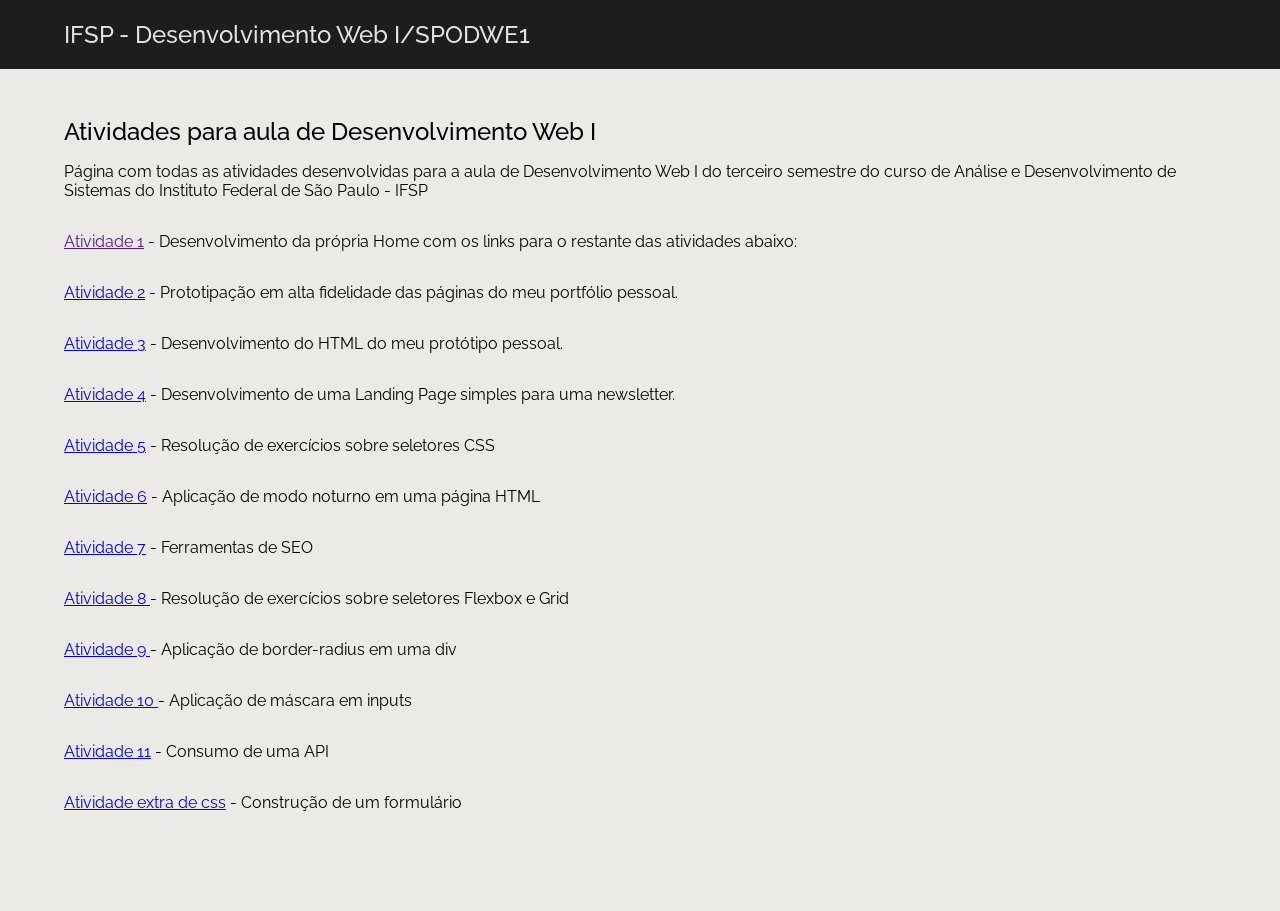
<file: index.html>
<!DOCTYPE html>
<html lang="pt-br">

<head>
    <meta charset="UTF-8">
    <meta name="viewport" content="width=device-width, initial-scale=1.0">
    <title>SPODWE1</title>
    <link rel="stylesheet" href="./src/styles/main.css" />
    <link rel="shortcut icon" type="imagex/png" href="./src/img/icon.ico">
    <meta property="og:title" content="Atividades da aula de Desenvolvimento Web 1" />
    <meta property="og:description" content="Repositório com as atividades da matéria" />
    <meta property="og:image" content="https://tavinlima.github.io/SPODWE1/src/img/meta_img.png"/>
    <meta property="og:url" content="https://tavinlima.github.io/SPODWE1/index.html" />
    <meta property="og:type" content="website" />
</head>

<body>
    <header>
        <h1 class="container">IFSP - Desenvolvimento Web I/SPODWE1</h1>
    </header>

    <main class="box__atividades container">
        <h2>Atividades para aula de Desenvolvimento Web I</h2>
        <span>Página com todas as atividades desenvolvidas para a aula de Desenvolvimento Web I do terceiro semestre do curso de Análise e Desenvolvimento de Sistemas do Instituto Federal de São Paulo - IFSP</span>
        <div class="box__atividades-conteudo">
            <div>
                <a href="">Atividade 1</a> <span> - Desenvolvimento da própria Home com os links para o restante das
                    atividades abaixo: </span>
            </div>
            <div>
                <a href="./atividades/A2/ativ2.html">Atividade 2</a>
                <span> - Prototipação em alta fidelidade das páginas do meu portfólio pessoal. </span>
            </div>

            <div>
                <a href="./atividades/A3/home.html">Atividade 3</a>
                <span> - Desenvolvimento do HTML do meu protótipo pessoal.</span>
            </div>

            <div>
                <a href="./atividades/A4/ativ4.html">Atividade 4</a>
                <span> - Desenvolvimento de uma Landing Page simples para uma newsletter.</span>
            </div>

            <div>
                <a href="./atividades/A5/ativ5.html">Atividade 5</a>
                <span> - Resolução de exercícios sobre seletores CSS</span>
            </div>

            <div>
                <a href="./atividades/A6/index.html">Atividade 6</a>
                <span> - Aplicação de modo noturno em uma página HTML</span>
            </div>

            <div>
                <a href="./atividades/A7/index.html">Atividade 7</a>
                <span> - Ferramentas de SEO</span>
            </div>

            <div>
                <a href="./atividades/A8/index.html">Atividade 8 </a>
                <span> - Resolução de exercícios sobre seletores Flexbox e Grid</span>
            </div>

            <div>
                <a href="./atividades/A9/index.html">Atividade 9 </a>
                <span> - Aplicação de border-radius em uma div</span>
            </div>

            <div>
                <a href="./atividades/A10/index.html">Atividade 10 </a>
                <span> - Aplicação de máscara em inputs</span>
            </div>

            <div>
              
                <a href="./atividades/A11/index.html">Atividade 11</a>
                <span> - Consumo de uma API</span>
            </div>

            <div>
                <a href="./atividades/AEXTRA/index.html">Atividade extra de css</a>
              
                <span> - Construção de um formulário</span>
            </div>
        </div>
    </main>
</body>

</html>
</file>
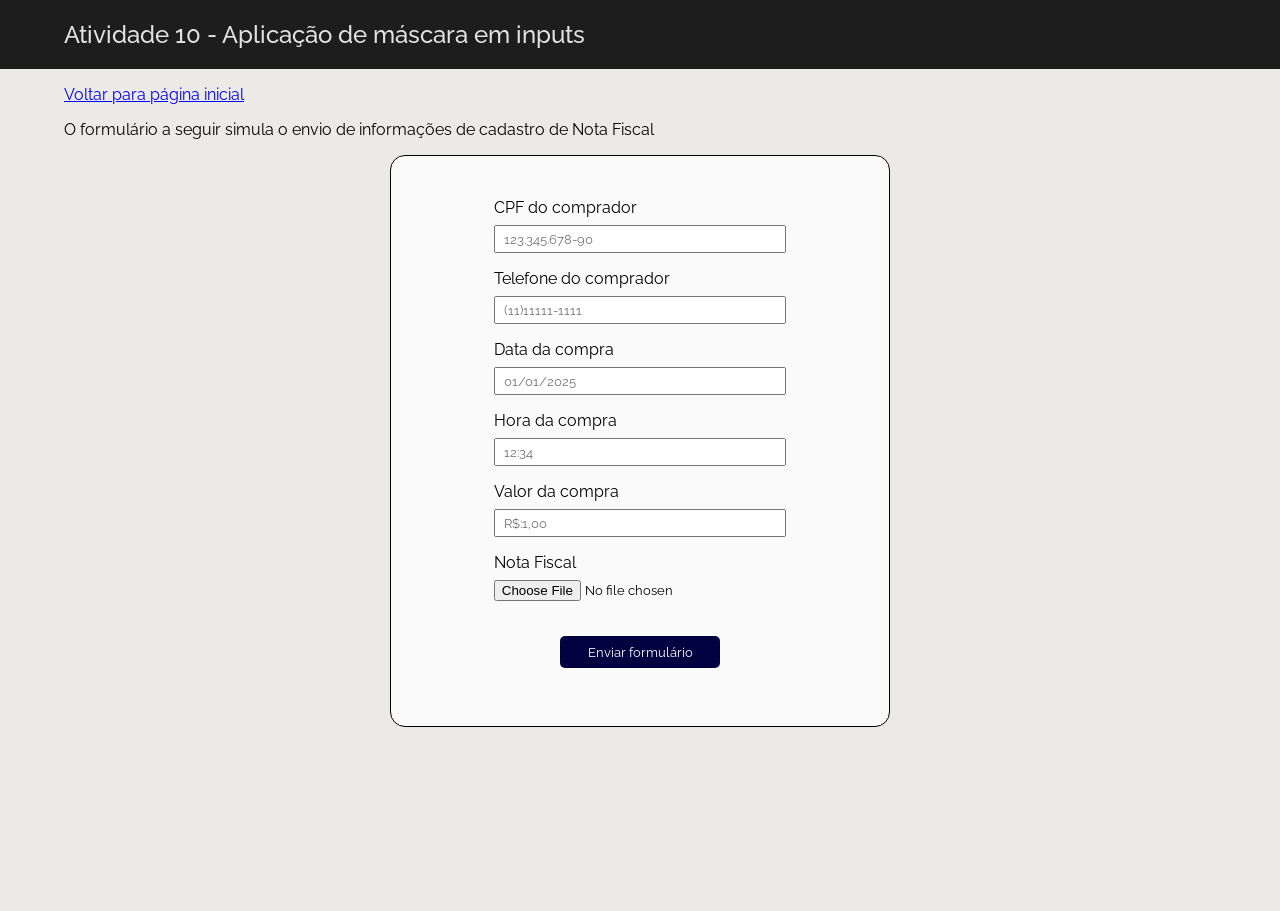
<file: atividades/A10/index.html>
<!DOCTYPE html>
<html lang="pt-br">

<head>
    <meta charset="UTF-8">
    <meta name="viewport" content="width=device-width, initial-scale=1.0">
    <link rel="stylesheet" href="./src/styles/style.css" />
    <link rel="shortcut icon" type="imagex/png" href="../../src/img/icon.ico">
    <title>Atividade 7 - Máscara em inputs</title>
</head>
<script>

    function validarTeclaNumerica(e) {
        const tecla = e.key;
        // Permite apenas números de 0-9
        return /\d/.test(tecla);
    }

    document.addEventListener('input', function (event) {
        const input = event.target;
        const masktype = input.dataset.mask;

        switch (masktype) {
            case 'cpf':
                replaceCPF(input)
                break;
            case 'telefone':
                replaceTelefone(input)
                break;
            case 'data':
                replaceData(input)
                break;
            case 'hora':
                replaceHora(input)
                break;
            case 'moeda':
                replaceMoeda(input)
                break;
            default:
                break;
        }

    })


    function replaceCPF(input) {
        let cpf = input.value.replace(/^(\d{3})(\d{3})(\d{3})(\d{2})/, "$1.$2.$3-$4");
        input.value = cpf;
    }

    function replaceTelefone(input) {
        let telefone = input.value.replace(/\D+/g, '')
            .replace(/(\d{2})(\d)/, '($1) $2')
            .replace(/(\d{4})(\d)/, '$1-$2')
            .replace(/(\d{4})-(\d)(\d{4})/, '$1$2-$3')
            .replace(/(-\d{4})\d+?$/, '$1')
        input.value = telefone;
    }

    function replaceData(input) {
        let data = input.value.replace(/\D+/g, '')
            .replace(/(\d{2})(\d)/, '$1/$2')
            .replace(/(\/\d{2})(\d)/, '$1/$2')
            .replace(/(\/\d{4})\d+?$/, '$1')
        input.value = data
    }

    function replaceHora(input) {
        let hora = input.value.replace(/\D+/g, '')
            .replace(/(\d{2})(\d)/, '$1:$2')
            .replace(/(:\d{2})\d+?$/, '$1')
        input.value = hora;
    }

    function replaceMoeda(input) {
        const cleanValue = +input.value.replace(/\D+/g, '')
        const options = { style: 'currency', currency: 'BRL' }

        let moeda = Intl.NumberFormat('pt-br', options).format(cleanValue / 100)
        input.value = moeda;
    }
</script>

<body>
    <header>
        <h1 class="container">Atividade 10 - Aplicação de máscara em inputs</h1>
    </header>

    <main class="box__atividades container">
        <a href="../../index.html">Voltar para página inicial</a>

        <p>O formulário a seguir simula o envio de informações de cadastro de Nota Fiscal</p>
        <form>
            <div class="div_inputs">
                <label for="cpf">CPF do comprador</label>
                <input type="text" id="cpf" class="input_text" data-mask="cpf" maxlength="11"
                    onkeypress="return validarTeclaNumerica(event)" placeholder="123.345.678-90">
            </div>


            <div class="div_inputs">
                <label for="telefone">Telefone do comprador</label>
                <input id="telefone" class="input_text" type="tel" data-mask="telefone"
                    onkeypress="return validarTeclaNumerica(event)" placeholder="(11)11111-1111">
            </div>

            <div class="div_inputs">
                <label for="data">Data da compra</label>
                <input id="data" class="input_text" data-mask="data"
                    onkeypress="return validarTeclaNumerica(event)" placeholder="01/01/2025"></input>
            </div>

            <div class="div_inputs">
                <label for="hora">Hora da compra</label>
                <input id="hora" class="input_text" data-mask="hora"
                    onkeypress="return validarTeclaNumerica(event)" placeholder="12:34"></input>
            </div>

            <div class="div_inputs">
                <label for="moeda">Valor da compra</label>
                <input id="moeda" class="input_text" data-mask="moeda"
                    onkeypress="return validarTeclaNumerica(event)" placeholder="R$:1,00"></input>
            </div>

            <div class="div_inputs">
                <label for="notaFiscal">Nota Fiscal</label>
                <input id="notaFiscal" class="input_text" data-mask="notaFiscal" type="file"></input>
            </div>



            <button class="form_btn">Enviar formulário</button>

        </form>
    </main>
</body>

</html>
</file>
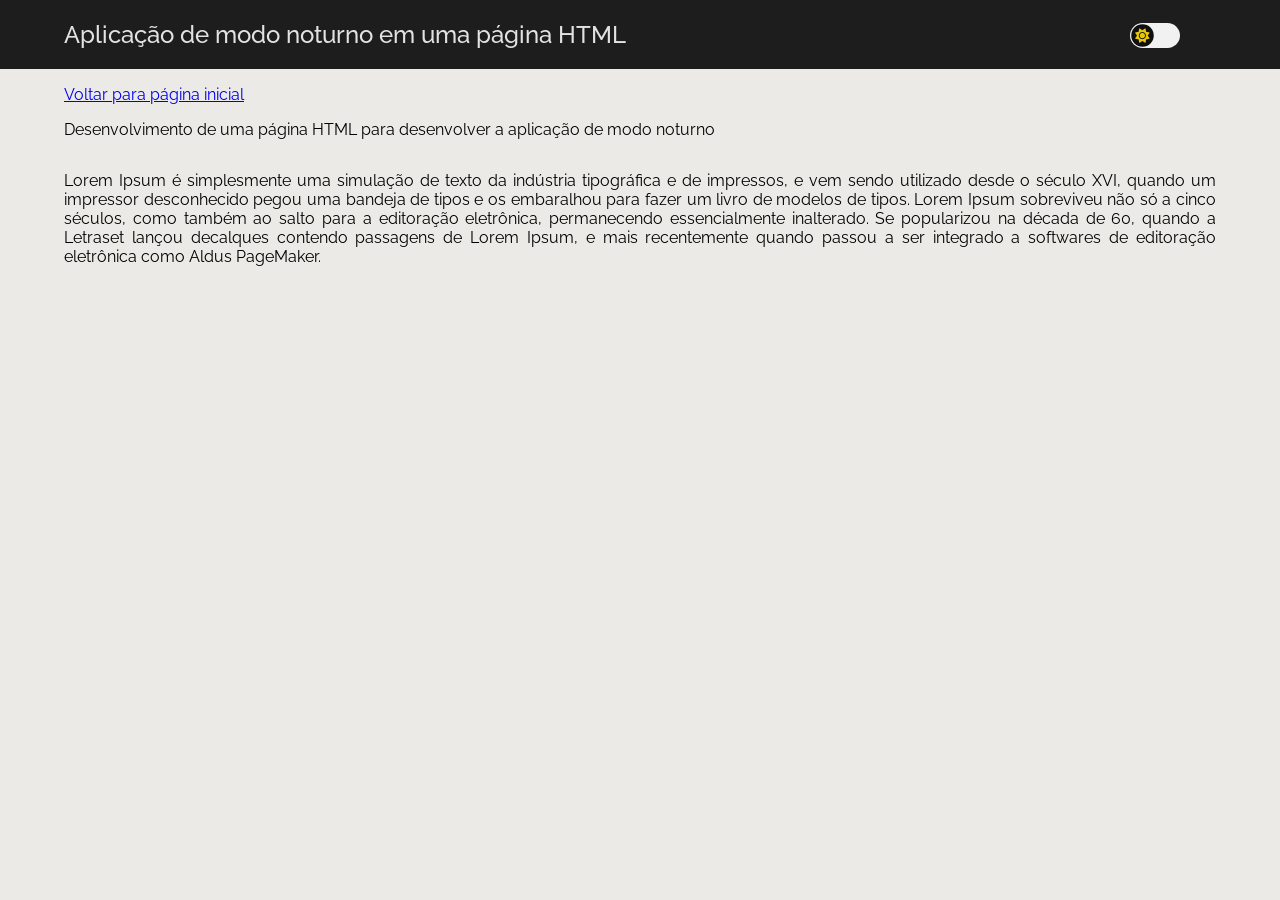
<file: atividades/A6/index.html>
<!DOCTYPE html>
<html lang="pt-br">

<head>
    <meta charset="UTF-8">
    <meta name="viewport" content="width=device-width, initial-scale=1.0">
    <title>Atividade 6 - Aplicação modo noturno</title>
    <link rel="shortcut icon" type="imagex/png" href="../../src/img/icon.ico">
    <link href="./src/style/style.css" rel="stylesheet">
    <link href="https://cdnjs.cloudflare.com/ajax/libs/font-awesome/6.0.0-beta3/css/all.min.css" rel="stylesheet">
</head>

<script>
    document.addEventListener('DOMContentLoaded', function () {
        const mode = document.getElementById('mode');

        const header = document.querySelector('header');
        const body = document.body;


        mode.addEventListener("change", function () {
            if (this.checked) {
                header.classList.toggle('header_light');
                header.classList.toggle('header_dark');
                body.classList.toggle('body_dark');
                body.classList.toggle('body_light');
            } else {
                header.classList.toggle('header_dark');
                header.classList.toggle('header_light');
                body.classList.toggle('body_light');
                body.classList.toggle('body_dark');
            }
        });
    });
</script>

<body class="body_light">

    </button>
    <header class="header_light">
        <h1 class="container">Aplicação de modo noturno em uma página HTML</h1>
        <div class="input_mode">
            <input id="mode" type="checkbox" name="">
        </div>

    </header>

    <section class="box__atividades container">
        <a href="../../index.html">Voltar para página inicial</a>
        <span>Desenvolvimento de uma página HTML para desenvolver a aplicação de modo noturno </span>



        <div class="box__atividades-conteudo">
            <p>Lorem Ipsum é simplesmente uma simulação de texto da indústria tipográfica e de impressos, e vem sendo
                utilizado desde o século XVI, quando um impressor desconhecido pegou uma bandeja de tipos e os
                embaralhou para fazer um livro de modelos de tipos. Lorem Ipsum sobreviveu não só a cinco séculos, como
                também ao salto para a editoração eletrônica, permanecendo essencialmente inalterado. Se popularizou na
                década de 60, quando a Letraset lançou decalques contendo passagens de Lorem Ipsum, e mais recentemente
                quando passou a ser integrado a softwares de editoração eletrônica como Aldus PageMaker.</p>
        </div>
    </section>
</body>

</html>
</file>
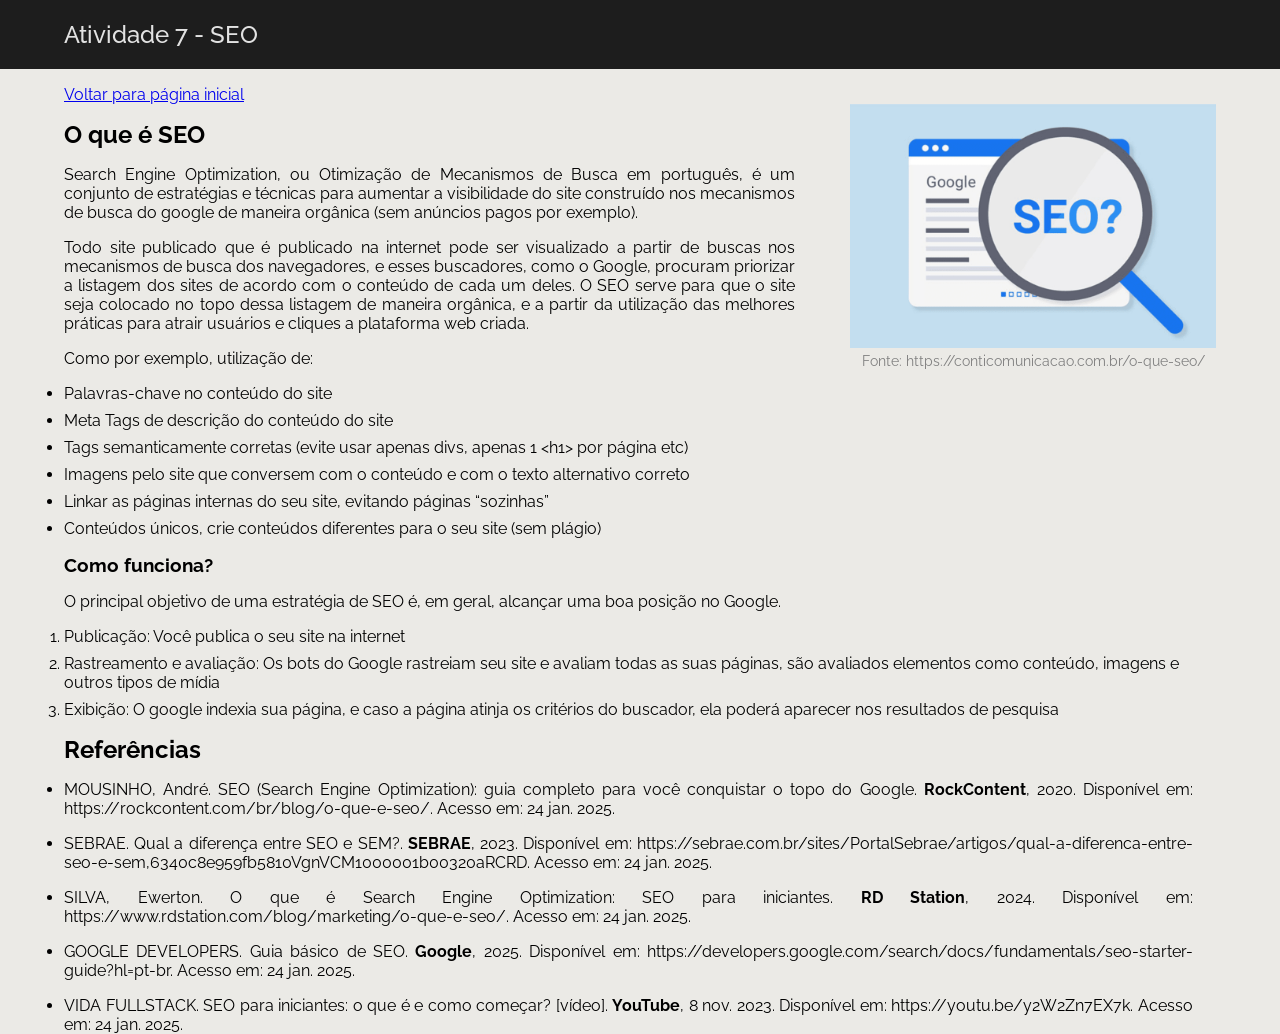
<file: atividades/A7/index.html>
<!DOCTYPE html>
<html lang="pt-br">

<head>
    <meta charset="UTF-8">
    <meta name="viewport" content="width=device-width, initial-scale=1.0">
    <link rel="shortcut icon" type="imagex/png" href="../../src/img/icon.ico">
    <link rel="stylesheet" href="./src/styles/style.css" />
    <title>Atividade 7 - SEO</title>
</head>

<body>
    <header>
        <h1 class="container">Atividade 7 - SEO</h1>
    </header>

    <main class="box__atividades container">
        <a href="../../index.html">Voltar para página inicial</a>
        <section class="box_definicao">
            <div class="box_definicao-content">
                <h2>O que é SEO</h2>
                <p>Search Engine Optimization, ou Otimização de Mecanismos de Busca em português, é um conjunto de
                    estratégias e
                    técnicas para aumentar a visibilidade do site construído nos mecanismos de busca do google de
                    maneira
                    orgânica (sem anúncios pagos por exemplo).</p>
                <p>Todo site publicado que é publicado na internet pode ser visualizado a partir de buscas nos
                    mecanismos de
                    busca dos navegadores, e esses buscadores, como o Google, procuram priorizar a listagem dos sites de
                    acordo
                    com o conteúdo de cada um deles. O SEO serve para que o site seja colocado no topo dessa listagem de
                    maneira
                    orgânica, e a partir da utilização das melhores práticas para atrair usuários e cliques a plataforma
                    web
                    criada.</p>
                <p>Como por exemplo, utilização de:</p>
                <ul>
                    <li>Palavras-chave no conteúdo do site

                    <li>Meta Tags de descrição do conteúdo do site</li>

                    <li>Tags semanticamente corretas (evite usar apenas divs, apenas 1 &lt;h1&gt; por página etc)</li>

                    <li>Imagens pelo site que conversem com o conteúdo e com o texto alternativo correto</li>

                    <li>Linkar as páginas internas do seu site, evitando páginas “sozinhas”</li>

                    <li>Conteúdos únicos, crie conteúdos diferentes para o seu site (sem plágio)</li>
                </ul>
            </div>
            <figure>
                <img src="./src/img/seo_img.png"
                    alt="Imagem com a escrita SEO em destque dentro de uma lupa analisando a tela de um notebook">
                <figcaption>Fonte: https://conticomunicacao.com.br/o-que-seo/</figcaption>
            </figure>
        </section>
        <section class="box_subconteudo">
            <h3>Como funciona?</h3>
            <p>O principal objetivo de uma estratégia de SEO é, em geral, alcançar uma boa posição no Google.</p>
            <ol>
                <li>Publicação: Você publica o seu site na internet</li>
                <li>Rastreamento e avaliação: Os bots do Google rastreiam seu site e avaliam todas as suas páginas,
                    são avaliados elementos como conteúdo, imagens e outros tipos de mídia</li>
                <li>Exibição: O google indexia sua página, e caso a página atinja os critérios do buscador, ela
                    poderá aparecer nos resultados de pesquisa</li>
            </ol>
        </section>

        <section class="box_referencias">
            <h2>Referências</h2>
            <ul>
                <li>MOUSINHO, André. SEO (Search Engine Optimization): guia completo para você conquistar o topo do
                    Google. <strong>RockContent</strong>, 2020. Disponível em:
                    https://rockcontent.com/br/blog/o-que-e-seo/. Acesso em: 24 jan. 2025. </li>
                <li>SEBRAE. Qual a diferença entre SEO e SEM?. <strong>SEBRAE</strong>, 2023. Disponível em:
                    https://sebrae.com.br/sites/PortalSebrae/artigos/qual-a-diferenca-entre-seo-e-sem,6340c8e959fb5810VgnVCM1000001b00320aRCRD.
                    Acesso em: 24 jan. 2025. </li>
                <li>SILVA, Ewerton. O que é Search Engine Optimization: SEO para iniciantes. <strong>RD
                        Station</strong>, 2024. Disponível em: https://www.rdstation.com/blog/marketing/o-que-e-seo/.
                    Acesso em: 24 jan. 2025. </li>
                <li>GOOGLE DEVELOPERS. Guia básico de SEO. <strong>Google</strong>, 2025. Disponível em:
                    https://developers.google.com/search/docs/fundamentals/seo-starter-guide?hl=pt-br. Acesso em: 24
                    jan. 2025.</li>
                <li>VIDA FULLSTACK. SEO para iniciantes: o que é e como começar? [vídeo]. <strong>YouTube</strong>, 8
                    nov. 2023. Disponível em: https://youtu.be/y2W2Zn7EX7k. Acesso em: 24 jan. 2025.
                </li>
            </ul>
        </section>

    </main>
</body>

</html>
</file>
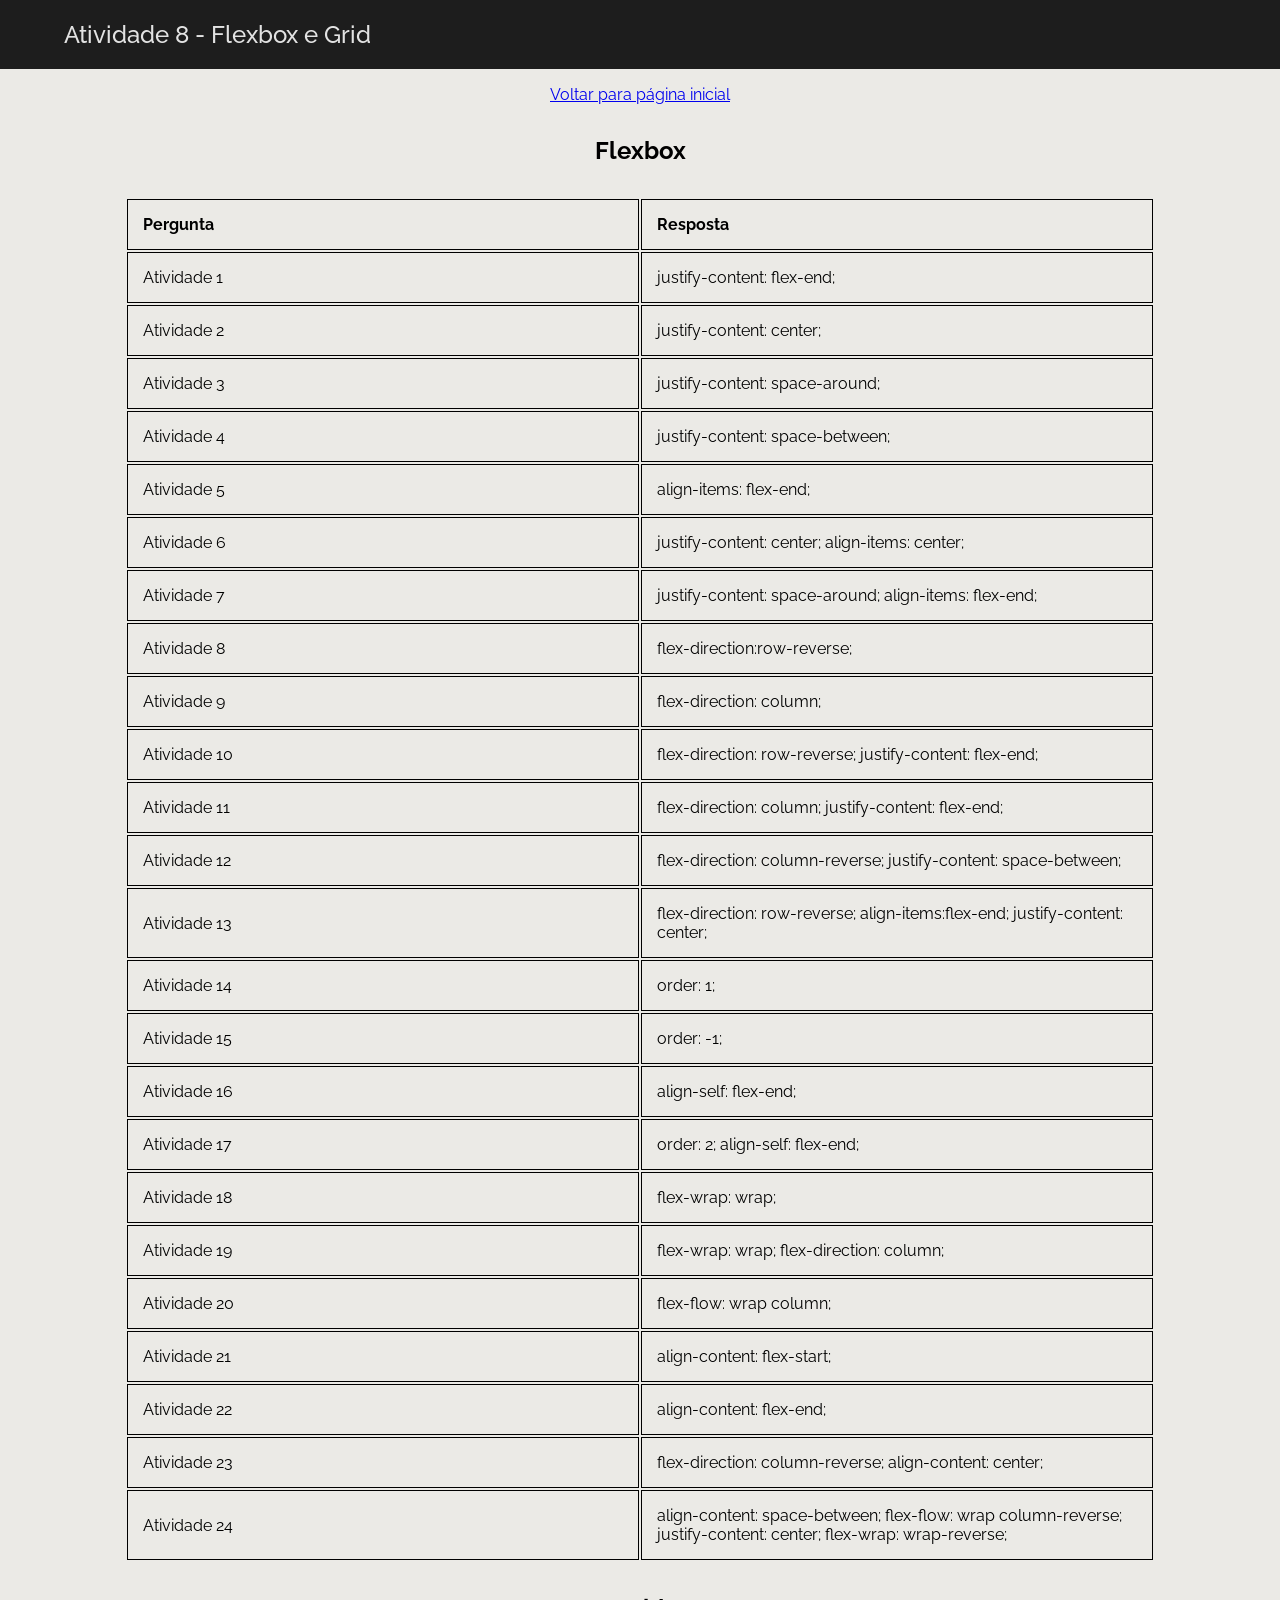
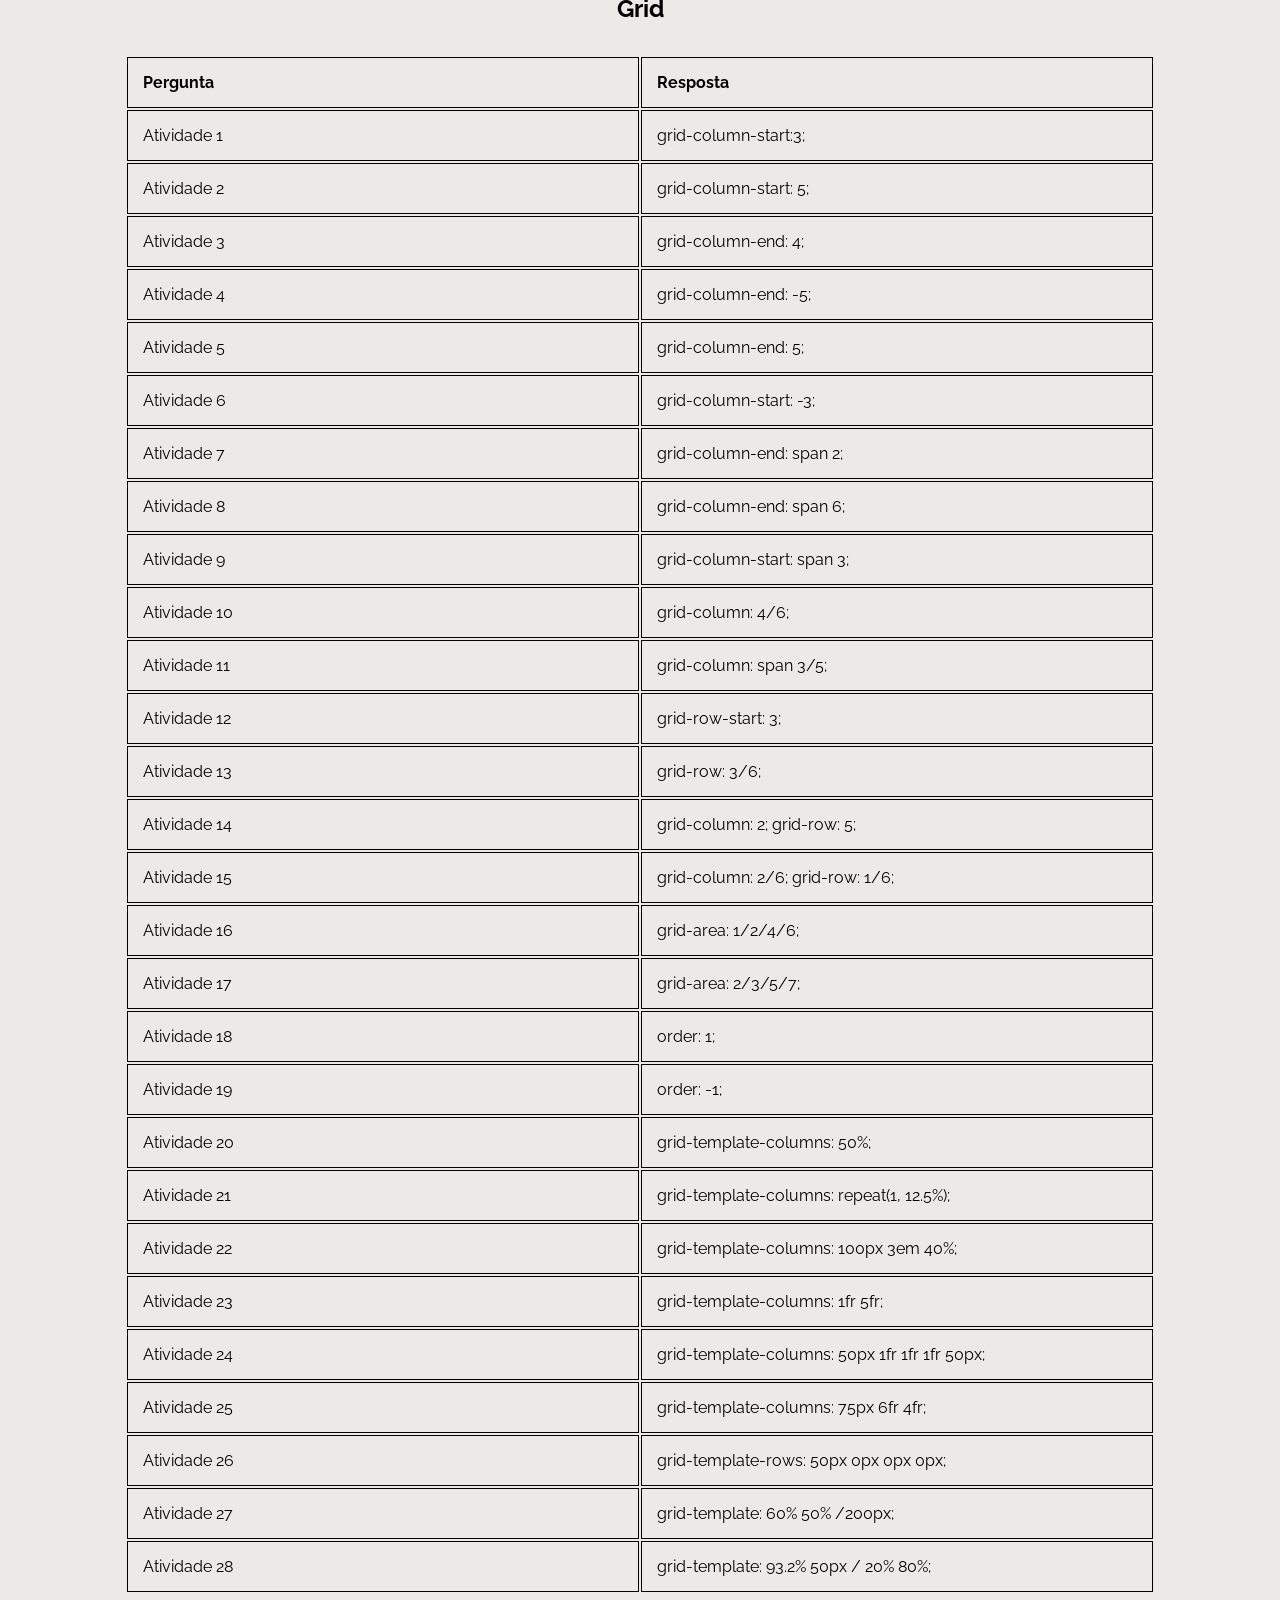
<file: atividades/A8/index.html>
<!DOCTYPE html>
<html lang="pt-br">

<head>
    <meta charset="UTF-8">
    <meta name="viewport" content="width=device-width, initial-scale=1.0">
    <link rel="stylesheet" href="./src/style/style.css"/>
    <link rel="shortcut icon" type="imagex/png" href="../../src/img/icon.ico">
    <title>Atividade 8 - Flexbox e Grid</title>
</head>

<body>
    <header>
        <h1 class="container">Atividade 8 - Flexbox e Grid</h1>
    </header>

    <main class="box__atividades container">
        <a href="../../index.html">Voltar para página inicial</a>
        <h2>Flexbox</h2>
        <table>
            <tr>
                <th>Pergunta</th>
                <th>Resposta</th>
            </tr>
            <tr>
                <td>Atividade 1</td>
                <td>justify-content: flex-end;</td>
            </tr>
            <tr>
                <td>Atividade 2</td>
                <td>justify-content: center;</td>
            </tr>
            <tr>
                <td>Atividade 3</td>
                <td>justify-content: space-around;</td>
            </tr>
            <tr>
                <td>Atividade 4</td>
                <td>justify-content: space-between;</td>
            </tr>
            <tr>
                <td>Atividade 5</td>
                <td>align-items: flex-end;</td>
            </tr>
            <tr>
                <td>Atividade 6</td>
                <td>justify-content: center;
                    align-items: center;</td>
            </tr>
            <tr>
                <td>Atividade 7</td>
                <td>justify-content: space-around;
                    align-items: flex-end;</td>
            </tr>
            <tr>
                <td>Atividade 8</td>
                <td>flex-direction:row-reverse;</td>
            </tr>
            <tr>
                <td>Atividade 9</td>
                <td>flex-direction: column;</td>
            </tr>
            <tr>
                <td>Atividade 10</td>
                <td>flex-direction: row-reverse;
                    justify-content: flex-end;</td>
            </tr>
            <tr>
                <td>Atividade 11</td>
                <td>flex-direction: column;
                    justify-content: flex-end;</td>
            </tr>
            <tr>
                <td>Atividade 12</td>
                <td>flex-direction: column-reverse;
                    justify-content: space-between;</td>
            </tr>
            <tr>
                <td>Atividade 13</td>
                <td>flex-direction: row-reverse;
                    align-items:flex-end;
                    justify-content: center;</td>
            </tr>
            <tr>
                <td>Atividade 14</td>
                <td>order: 1;</td>
            </tr>
            <tr>
                <td>Atividade 15</td>
                <td>order: -1;</td>
            </tr>
            <tr>
                <td>Atividade 16</td>
                <td>align-self: flex-end;</td>
            </tr>
            <tr>
                <td>Atividade 17</td>
                <td>order: 2;
                    align-self: flex-end;</td>
            </tr>
            <tr>
                <td>Atividade 18</td>
                <td>flex-wrap: wrap;</td>
            </tr>
            <tr>
                <td>Atividade 19</td>
                <td>flex-wrap: wrap;
                    flex-direction: column;</td>
            </tr>
            <tr>
                <td>Atividade 20</td>
                <td>flex-flow: wrap column;</td>
            </tr>
            <tr>
                <td>Atividade 21</td>
                <td>align-content: flex-start;</td>
            </tr>
            <tr>
                <td>Atividade 22</td>
                <td>align-content: flex-end;</td>
            </tr>
            <tr>
                <td>Atividade 23</td>
                <td>flex-direction: column-reverse;
                    align-content: center;</td>
            </tr>
            <tr>
                <td>Atividade 24</td>
                <td>align-content: space-between;
                    flex-flow: wrap column-reverse;
                    justify-content: center;
                    flex-wrap: wrap-reverse;</td>
            </tr>
            
        </table>

        <h2>Grid</h2>
        <table>
            <tr>
                <th>Pergunta</th>
                <th>Resposta</th>
            </tr>
            <tr>
                <td>Atividade 1</td>
                <td>grid-column-start:3;</td>
            </tr>
            <tr>
                <td>Atividade 2</td>
                <td>grid-column-start: 5;</td>
            </tr>
            <tr>
                <td>Atividade 3</td>
                <td>grid-column-end: 4;</td>
            </tr>
            <tr>
                <td>Atividade 4</td>
                <td>grid-column-end: -5;</td>
            </tr>
            <tr>
                <td>Atividade 5</td>
                <td>grid-column-end: 5;</td>
            </tr>
            <tr>
                <td>Atividade 6</td>
                <td>grid-column-start: -3;</td>
            </tr>
            <tr>
                <td>Atividade 7</td>
                <td>grid-column-end: span 2;</td>
            </tr>
            <tr>
                <td>Atividade 8</td>
                <td>grid-column-end: span 6;</td>
            </tr>
            <tr>
                <td>Atividade 9</td>
                <td>grid-column-start: span 3;</td>
            </tr>
            <tr>
                <td>Atividade 10</td>
                <td>grid-column: 4/6;</td>
            </tr>
            <tr>
                <td>Atividade 11</td>
                <td>grid-column: span 3/5;</td>
            </tr>
            <tr>
                <td>Atividade 12</td>
                <td>grid-row-start: 3;</td>
            </tr>
            <tr>
                <td>Atividade 13</td>
                <td>grid-row: 3/6;</td>
            </tr>
            <tr>
                <td>Atividade 14</td>
                <td>grid-column: 2;
                    grid-row: 5;</td>
            </tr>
            <tr>
                <td>Atividade 15</td>
                <td>grid-column: 2/6;
                    grid-row: 1/6;</td>
            </tr>
            <tr>
                <td>Atividade 16</td>
                <td>grid-area: 1/2/4/6;</td>
            </tr>
            <tr>
                <td>Atividade 17</td>
                <td>grid-area: 2/3/5/7;</td>
            </tr>
            <tr>
                <td>Atividade 18</td>
                <td>order: 1;</td>
            </tr>
            <tr>
                <td>Atividade 19</td>
                <td>order: -1;</td>
            </tr>
            <tr>
                <td>Atividade 20</td>
                <td>grid-template-columns: 50%;</td>
            </tr>
            <tr>
                <td>Atividade 21</td>
                <td>grid-template-columns: repeat(1, 12.5%);</td>
            </tr>
            <tr>
                <td>Atividade 22</td>
                <td>grid-template-columns: 100px 3em 40%;</td>
            </tr>
            <tr>
                <td>Atividade 23</td>
                <td>grid-template-columns: 1fr 5fr;</td>
            </tr>
            <tr>
                <td>Atividade 24</td>
                <td>grid-template-columns: 50px 1fr 1fr 1fr 50px;</td>
            </tr>

            <tr>
                <td>Atividade 25</td>
                <td>grid-template-columns: 75px 6fr 4fr;</td>
            </tr>

            <tr>
                <td>Atividade 26</td>
                <td>grid-template-rows: 50px 0px 0px 0px;</td>
            </tr>

            <tr>
                <td>Atividade 27</td>
                <td>grid-template: 60% 50% /200px;</td>
            </tr>

            <tr>
                <td>Atividade 28</td>
                <td>grid-template:  93.2% 50px / 20% 80%;</td>
            </tr>
            
        </table>
    </main>
</body>

</html>
</file>
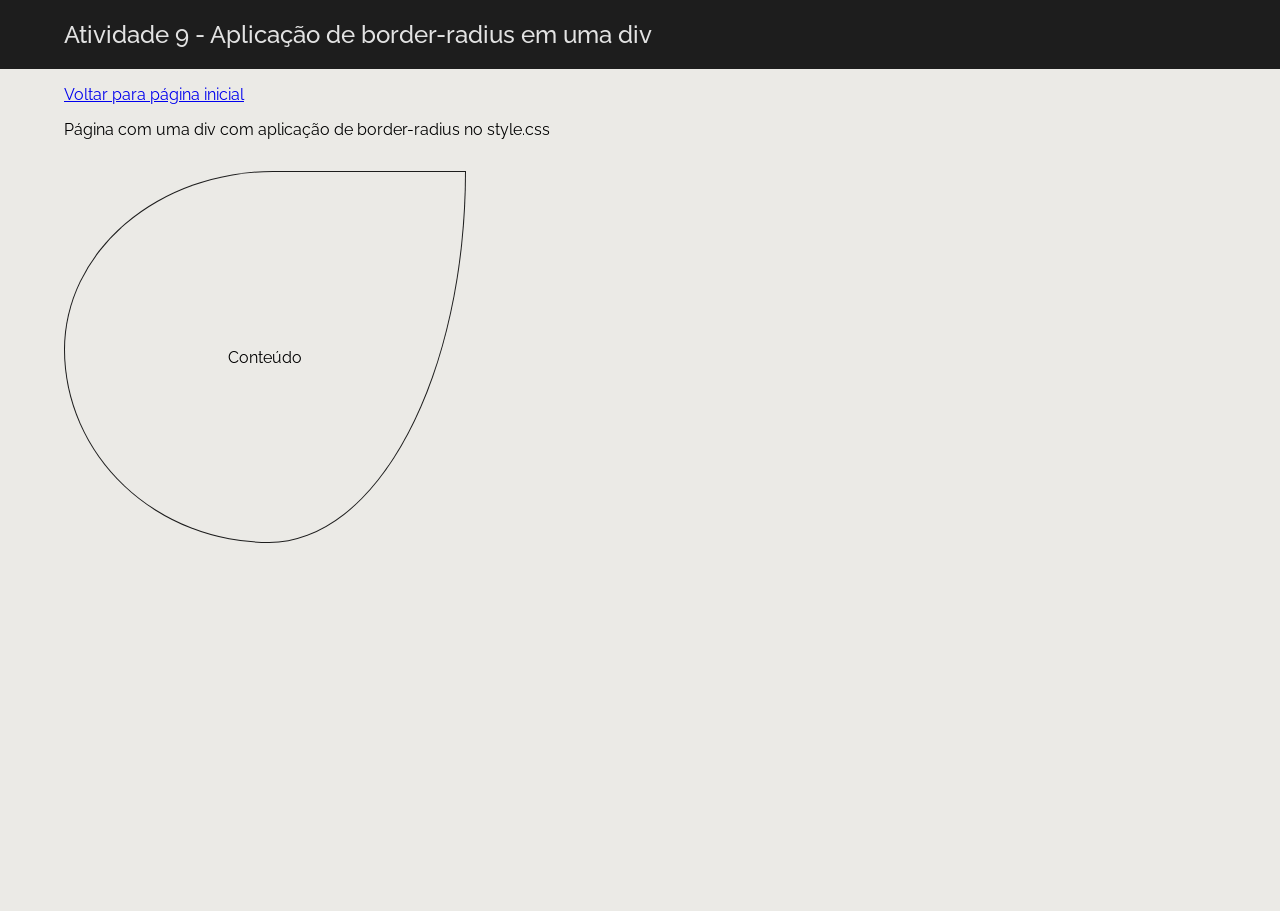
<file: atividades/A9/index.html>
<!DOCTYPE html>
<html lang="pt-br">

<head>
    <meta charset="UTF-8">
    <meta name="viewport" content="width=device-width, initial-scale=1.0">
    <link rel="stylesheet" href="./src/styles/style.css" />
    <link rel="shortcut icon" type="imagex/png" href="../../src/img/icon.ico">
    <title>Atividade 9 - Aplicação de border-radius</title>
</head>

<body>
    <header>
        <h1 class="container">Atividade 9 - Aplicação de border-radius em uma div</h1>
    </header>

    <main class="box__atividades container">
        <a href="../../index.html">Voltar para página inicial</a>
        <span>Página com uma div com aplicação de border-radius no style.css</span>
        <div class="box__atividades-conteudo">
                <p>Conteúdo</p>
        </div>
    </main>
</body>

</html>
</file>
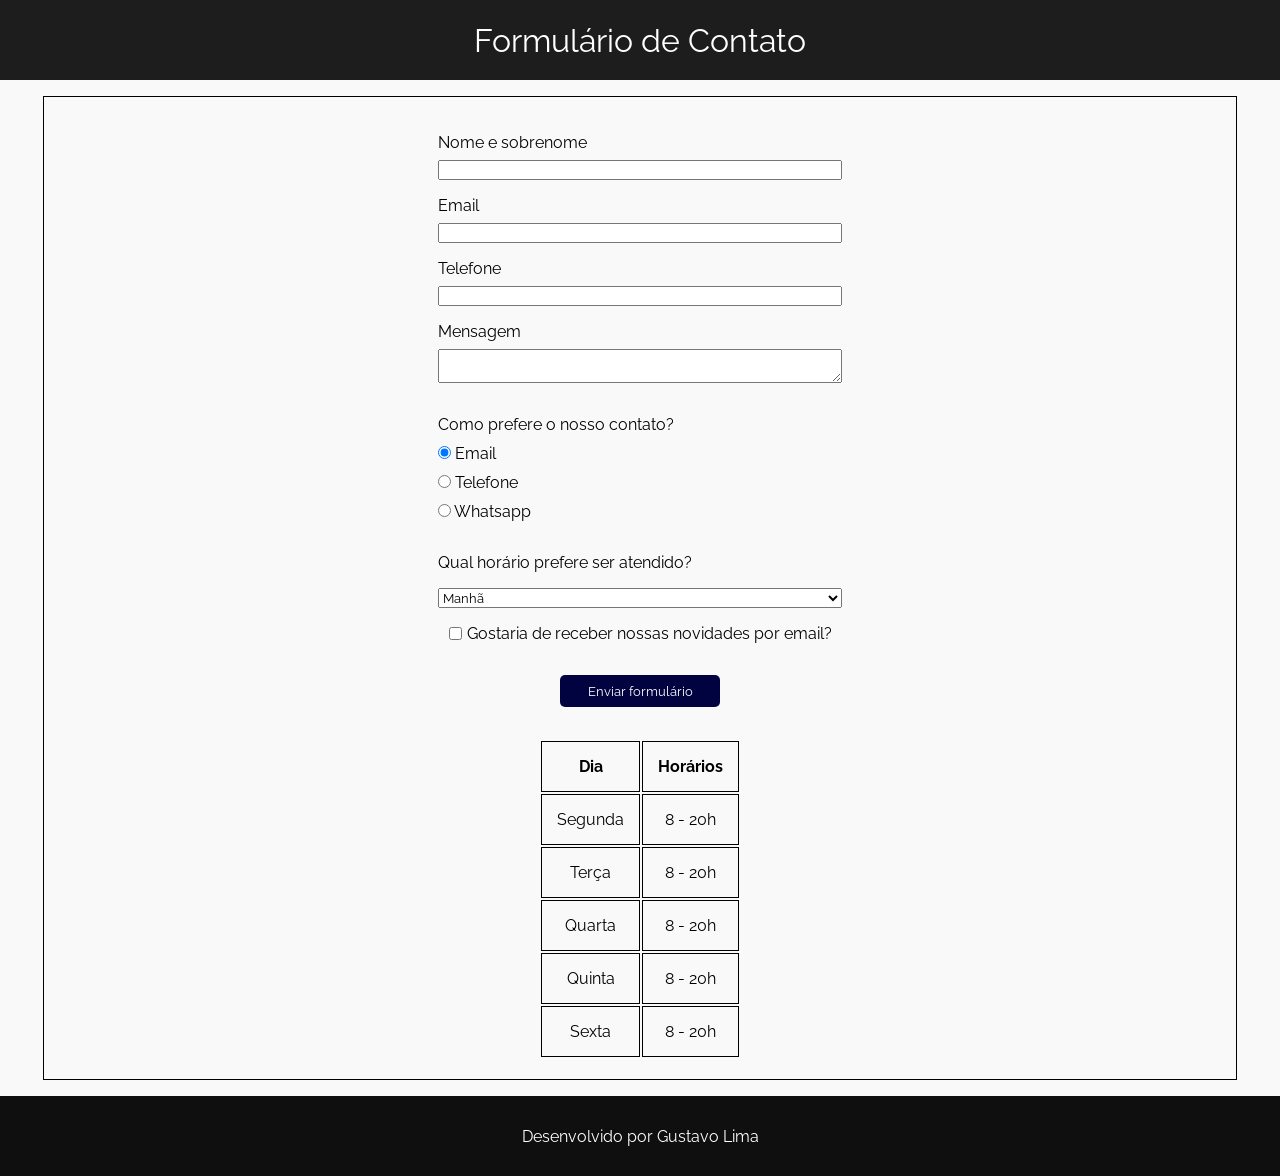
<file: atividades/AEXTRA/index.html>
<!DOCTYPE html>
<html lang="pt-br">

<head>
    <meta charset="UTF-8">
    <meta http-equiv="X-UA-Compatible" content="IE=edge">
    <meta name="viewport" content="width=device-width, initial-scale=1.0">
    <link rel="stylesheet" href="./src/styles/style.css" />
    <link rel="shortcut icon" type="imagex/png" href="../../src/img/icon.ico">
    <title>Atividade 11 - Construção de um formulário</title>
</head>

<body>
    <header>
        <legend>Formulário de Contato</legend>
    </header>
    <main>
        <form class="container">
            <div class="div_inputs">
                <label for="nome">Nome e sobrenome</label>
                <input id="nome" class="input_text">
            </div>

            <div class="div_inputs">
                <label for="email">Email</label>
                <input id="email" class="input_text">

            </div>

            <div class="div_inputs">
                <label for="telefone">Telefone</label>
                <input id="telefone" class="input_text">
            </div>

            <div class="div_inputs">
                <label for="mensagem">Mensagem</label>
                <textarea id="mensagem" class="input_text"></textarea>
            </div>

            <div class="form_radiobox">
                <span>Como prefere o nosso contato?</span>
                <label for="emailContato">
                    <input type="radio" name="Contato" id="emailContato" value="emailContato" checked> Email
                </label>
                <label for="telefoneContato">
                    <input type="radio" name="Contato" id="telefoneContato" value="telefoneContato"> Telefone
                </label>
                <label for="whatsappContato"> 
                    <input type="radio" name="Contato" id="whatsappContato" value="whatsappContato"> Whatsapp
                </label>
            </div>


            <div class="form_div">
                <label for="nome">Qual horário prefere ser atendido?</label>
                <select name="select">
                    <option value="valor1" selected>Manhã </option>
                    <option value="valor2">Tarde</option>
                    <option value="valor3">Noite</option>
                </select>
            </div>


            <div class="form_check">
                <input id="nome" type="checkbox"><label for="nome">Gostaria de receber nossas novidades por
                    email?</label>

            </div>

            <button class="form_btn">Enviar formulário</button>

            <table>
                <tr>
                    <th>Dia</th>
                    <th>Horários</th>
                </tr>
                <tr>
                    <td>Segunda</td>
                    <td>8 - 20h</td>
                </tr>
                <tr>
                    <td>Terça</td>
                    <td>8 - 20h</td>
                </tr>
                <tr>
                    <td>Quarta</td>
                    <td>8 - 20h</td>
                </tr>
                <tr>
                    <td>Quinta</td>
                    <td>8 - 20h</td>
                </tr>
                <tr>
                    <td>Sexta</td>
                    <td>8 - 20h</td>
                </tr>
            </table>
        </form>
    </main>

    <footer><span>Desenvolvido por Gustavo Lima</span></footer>
</body>

</html>
</file>
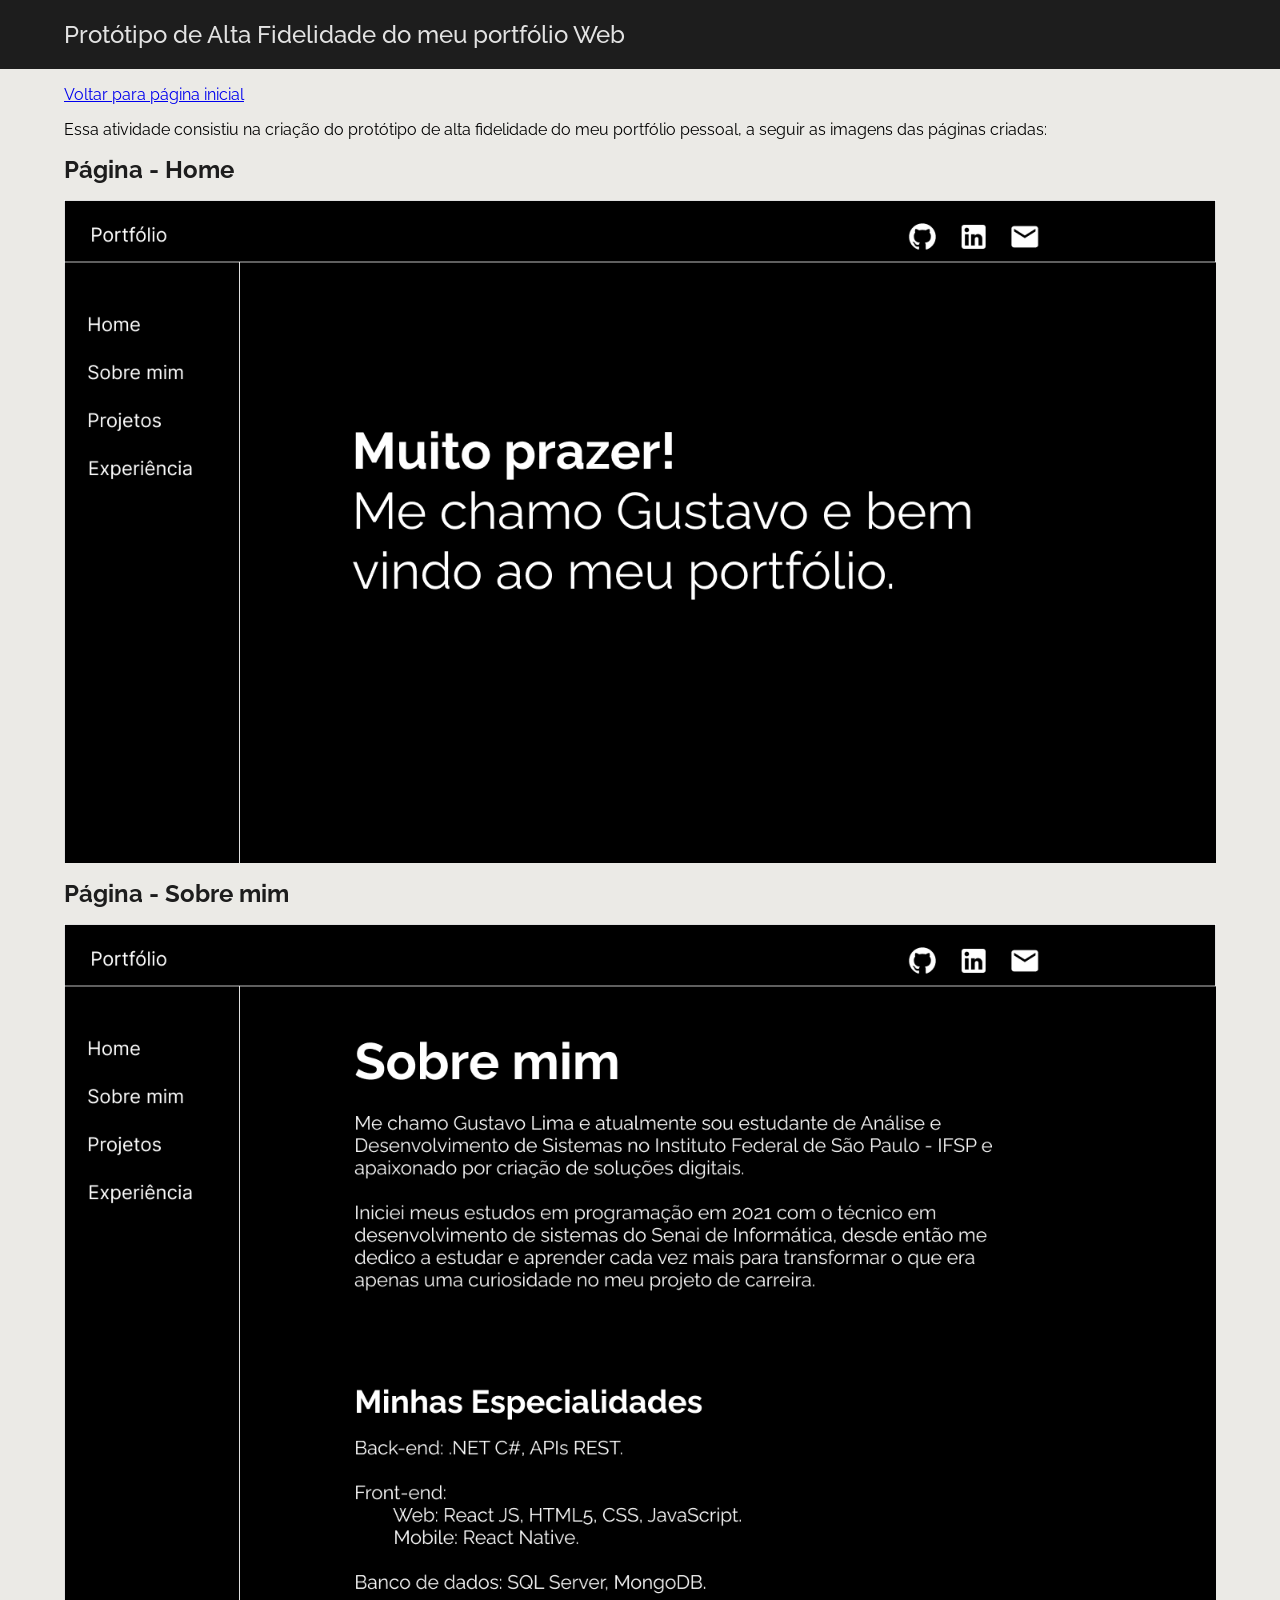
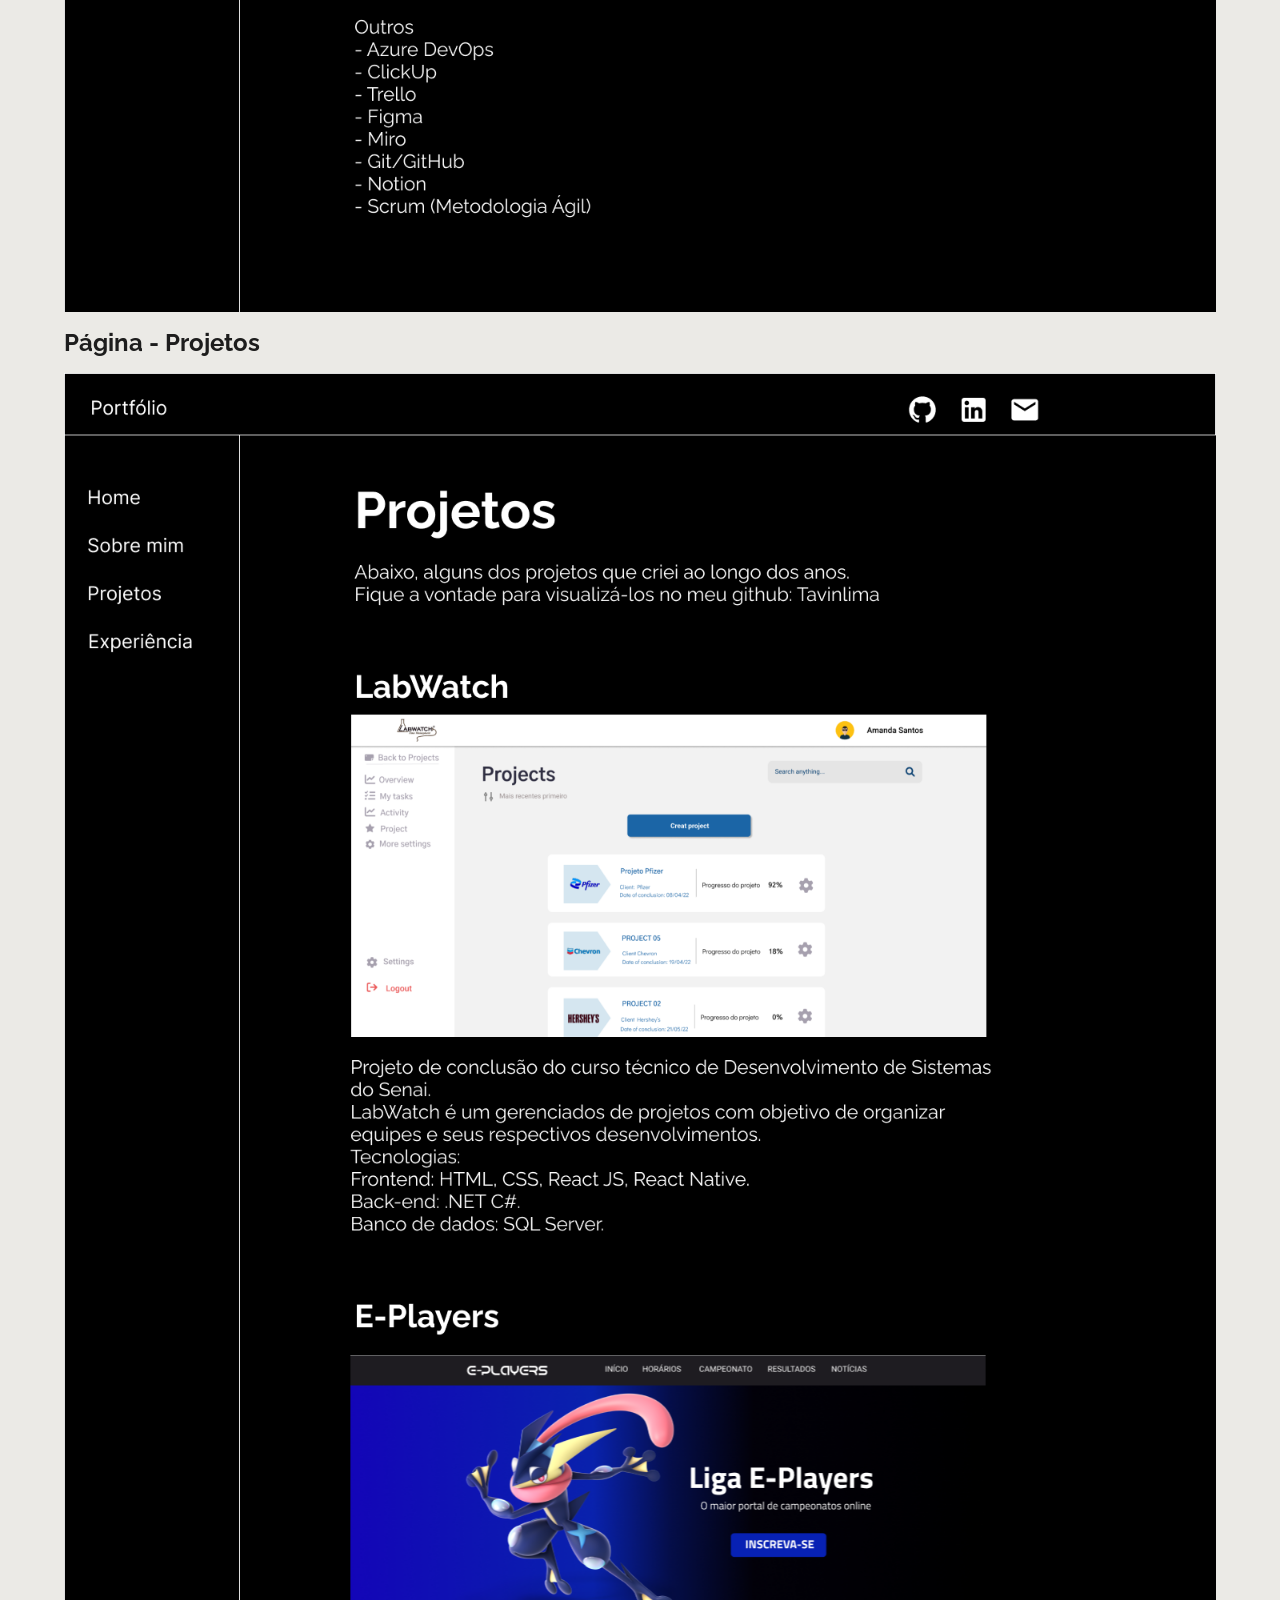
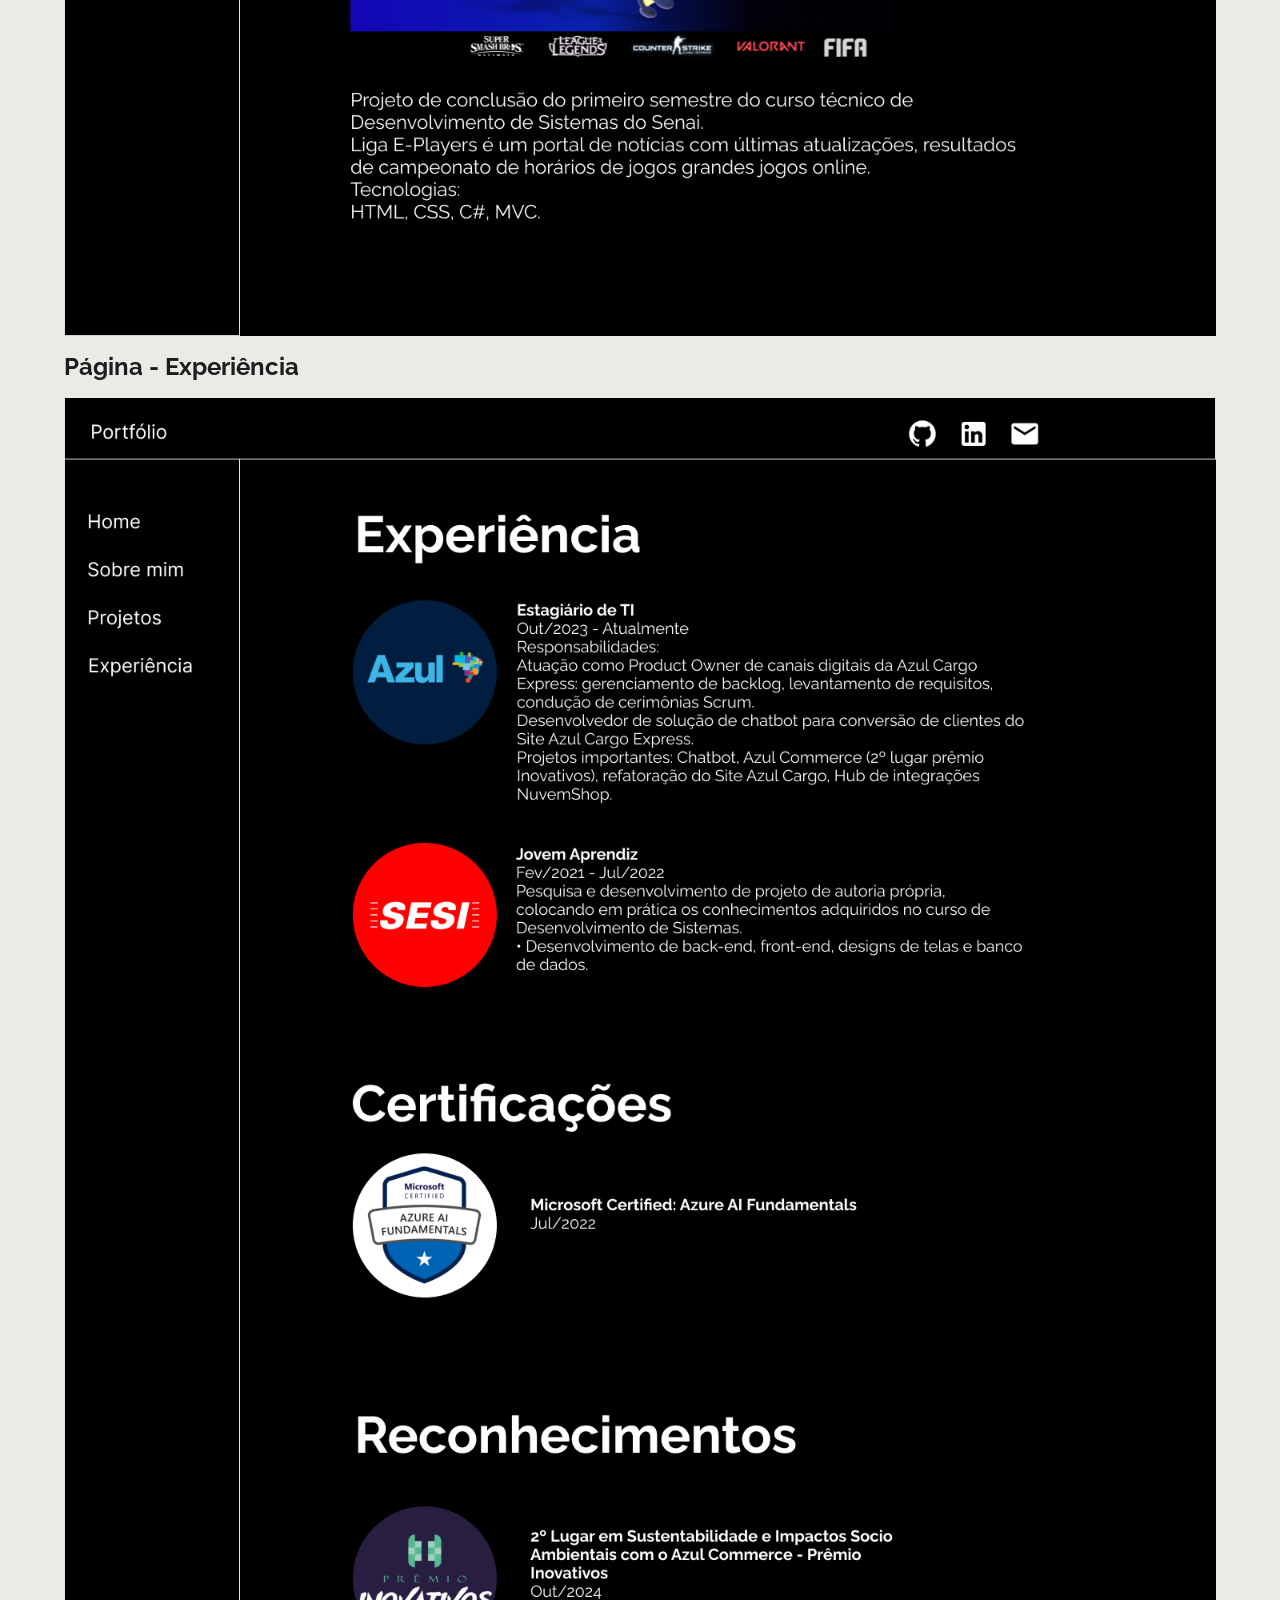
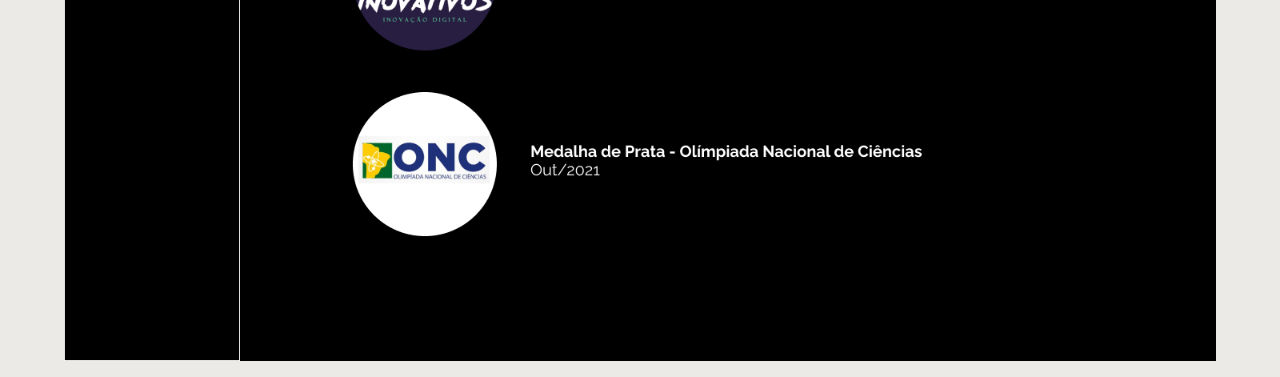
<file: atividades/A2/ativ2.html>
<!DOCTYPE html>
<html lang="pt-br">

<head>
    <meta charset="UTF-8">
    <meta name="viewport" content="width=device-width, initial-scale=1.0">
    <title>Atividade 2 - Protótipo do meu portfólio</title>
    <link rel="shortcut icon" type="imagex/png" href="../../src/img/icon.ico">
    <link rel="stylesheet" href="../../src/styles/main.css" />
    <link rel="stylesheet" href="./src/style/atv.css" />
</head>

<body>
    <header>
        <h1 class="container">Protótipo de Alta Fidelidade do meu portfólio Web</h1>
    </header>
    <section class="box__prototipo container">
        <a href="../../index.html">Voltar para página inicial</a>
        <span>Essa atividade consistiu na criação do protótipo de alta fidelidade do meu portfólio pessoal, a seguir as imagens das páginas criadas:</span>
        <h2>Página - Home</h2>
        <img src="./src/img/Home.png">
        <h2>Página - Sobre mim </h2>
        <img src="./src/img/SobreMim.png">
        <h2>Página - Projetos</h2>
        <img src="./src/img/Projetos.png">
        <h2>Página - Experiência</h2>
        <img src="./src/img/Experiencia.png">
    </section>
</body>

</html>
</file>
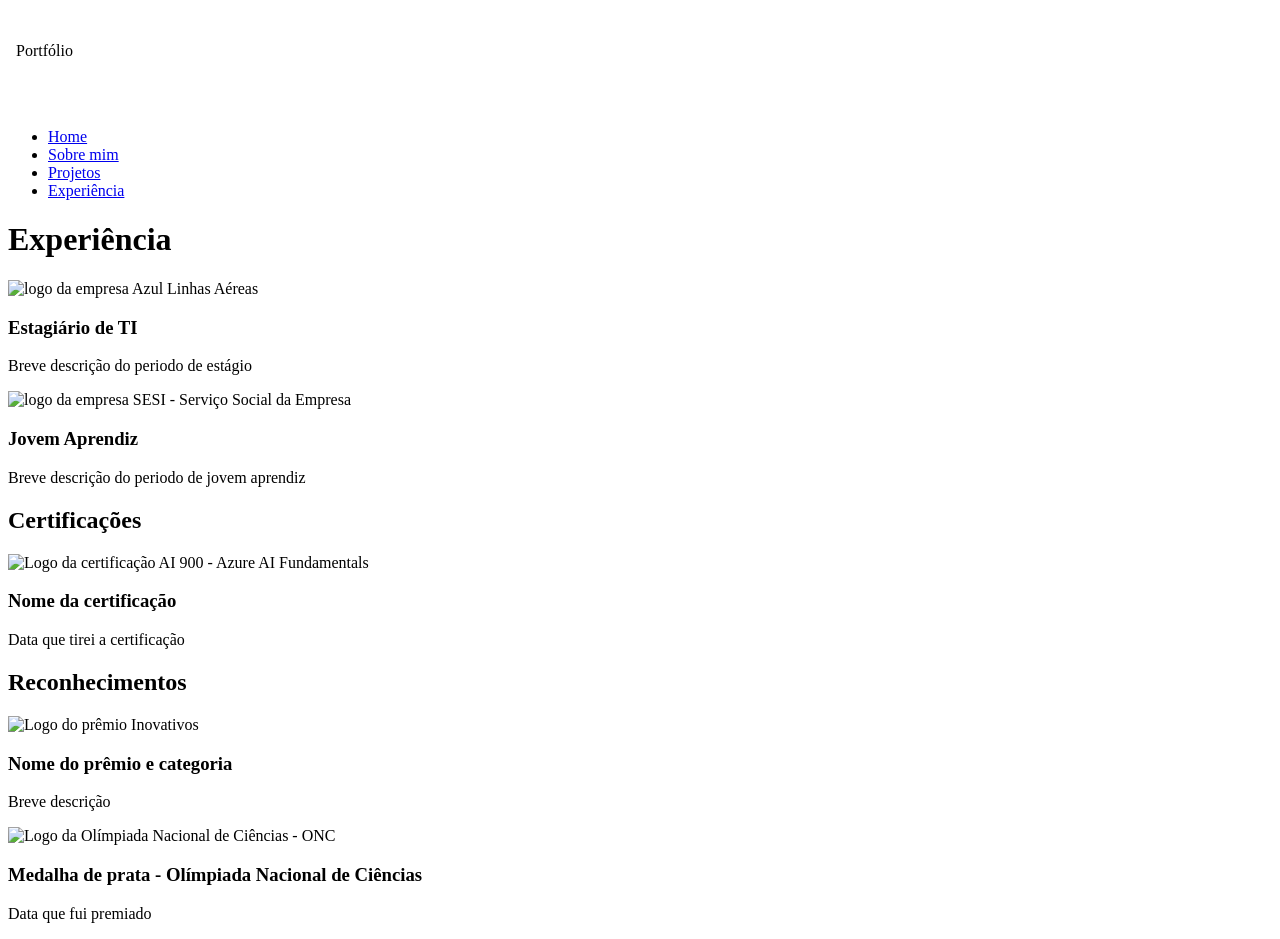
<file: atividades/A3/experiencia.html>
<!DOCTYPE html>
<html lang="pt-br">

<head>
    <meta charset="UTF-8">
    <meta name="viewport" content="width=device-width, initial-scale=1.0">
    <title>Experiência</title>
</head>

<body>
    <iframe src="./components/header.html" style="border: none; width: 100%; height: 100px; margin: unset"></iframe>

    <aside>
        <nav>
            <ul>
                <li><a href="./home.html">Home</a></li>
                <li><a href="./sobreMim.html">Sobre mim</a></li>
                <li><a href="./projetos.html">Projetos</a></li>
                <li><a href="./experiencia.html">Experiência</a></li>
            </ul>
          </nav>
    </aside>

    <main>
        <h1>Experiência</h1>

        <section>
            <article>
                <img alt="logo da empresa Azul Linhas Aéreas">
                <h1>Estagiário de TI</h1>
                <p>Breve descrição do periodo de estágio</p>
            </article>
            <article>
                <img alt="logo da empresa SESI - Serviço Social da Empresa">
                <h1>Jovem Aprendiz</h1>
                <p>Breve descrição do periodo de jovem aprendiz</p>
            </article>
        </section>

        <section>
            <h2>Certificações</h2>
            <article>
                <img alt="Logo da certificação AI 900 - Azure AI Fundamentals">
                <h1>Nome da certificação</h1>
                <span>Data que tirei a certificação</span>
            </article>
        </section>

        <section>
            <h2>Reconhecimentos</h2>
            <article>
                <img alt="Logo do prêmio Inovativos">
                <h1>Nome do prêmio e categoria</h1>
                <p>Breve descrição</p>
            </article>
            <article>
                <img alt="Logo da Olímpiada Nacional de Ciências - ONC">
                <h1> Medalha de prata - Olímpiada Nacional de Ciências</h1>
                <p>Data que fui premiado</p>
            </article>
        </section>
    </main>
</body>

</html>
</file>
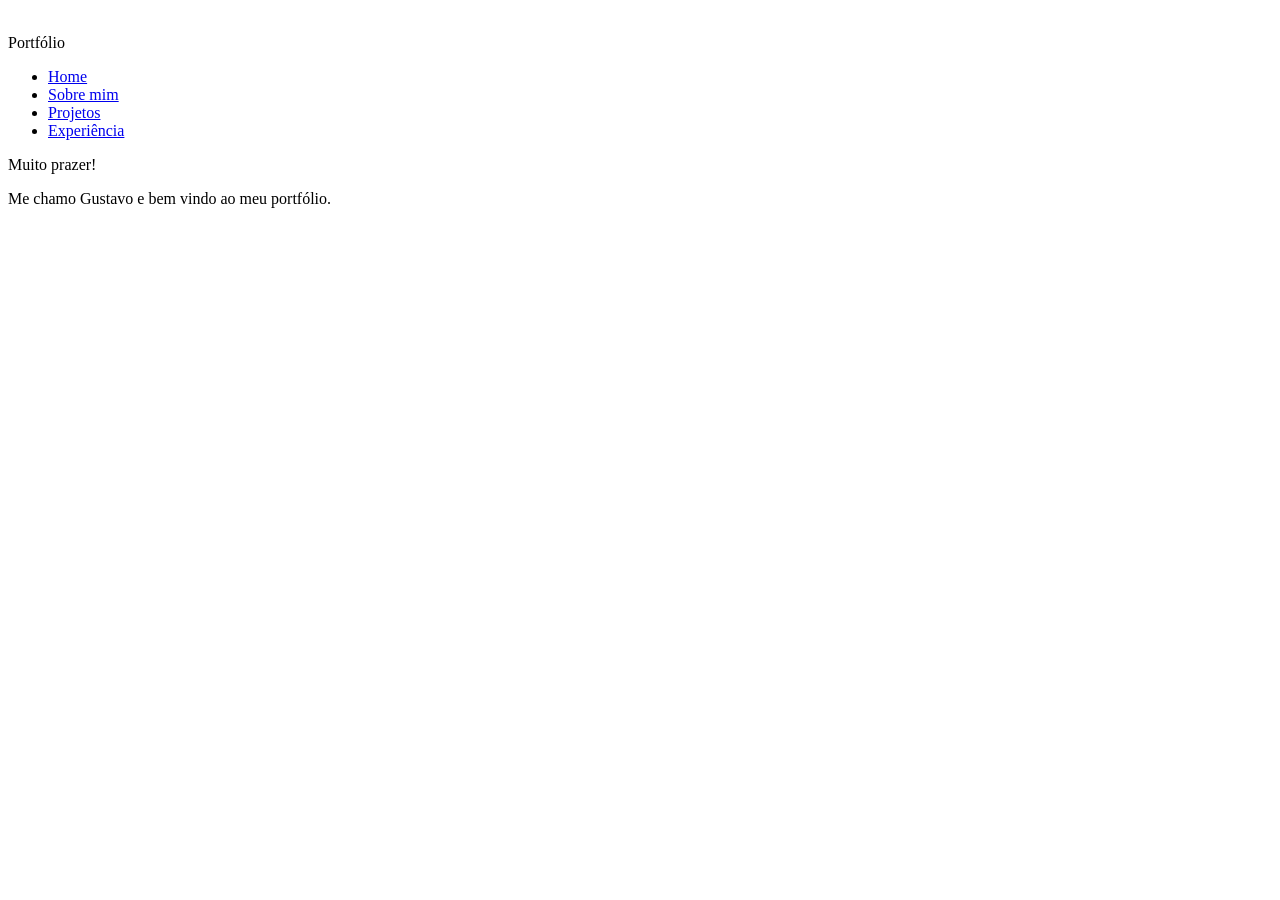
<file: atividades/A3/home.html>
<!DOCTYPE html>
<html lang="pt-br">
<head>
    <meta charset="UTF-8">
    <meta name="viewport" content="width=device-width, initial-scale=1.0">
    <title>Meu portfólio</title>
</head>
<body>
    <header>
        <a>Portfólio</a>

        <img src="./src/img/mdi_github.svg">
        <img src="./src/img/mdi_linkedin.png">
        <img src="./src/img/material-symbols_mail.svg">

    </header>

    <aside>
        <nav>
            <ul>
                <li><a href="./home.html">Home</a></li>
                <li><a href="./sobreMim.html">Sobre mim</a></li>
                <li><a href="./projetos.html">Projetos</a></li>
                <li><a href="./experiencia.html">Experiência</a></li>
            </ul>
          </nav>
    </aside>

    <main>
        <p>Muito prazer!</p>
        <p>Me chamo Gustavo e bem vindo ao meu portfólio.</p>
    </main>
</body>
</html>
</file>
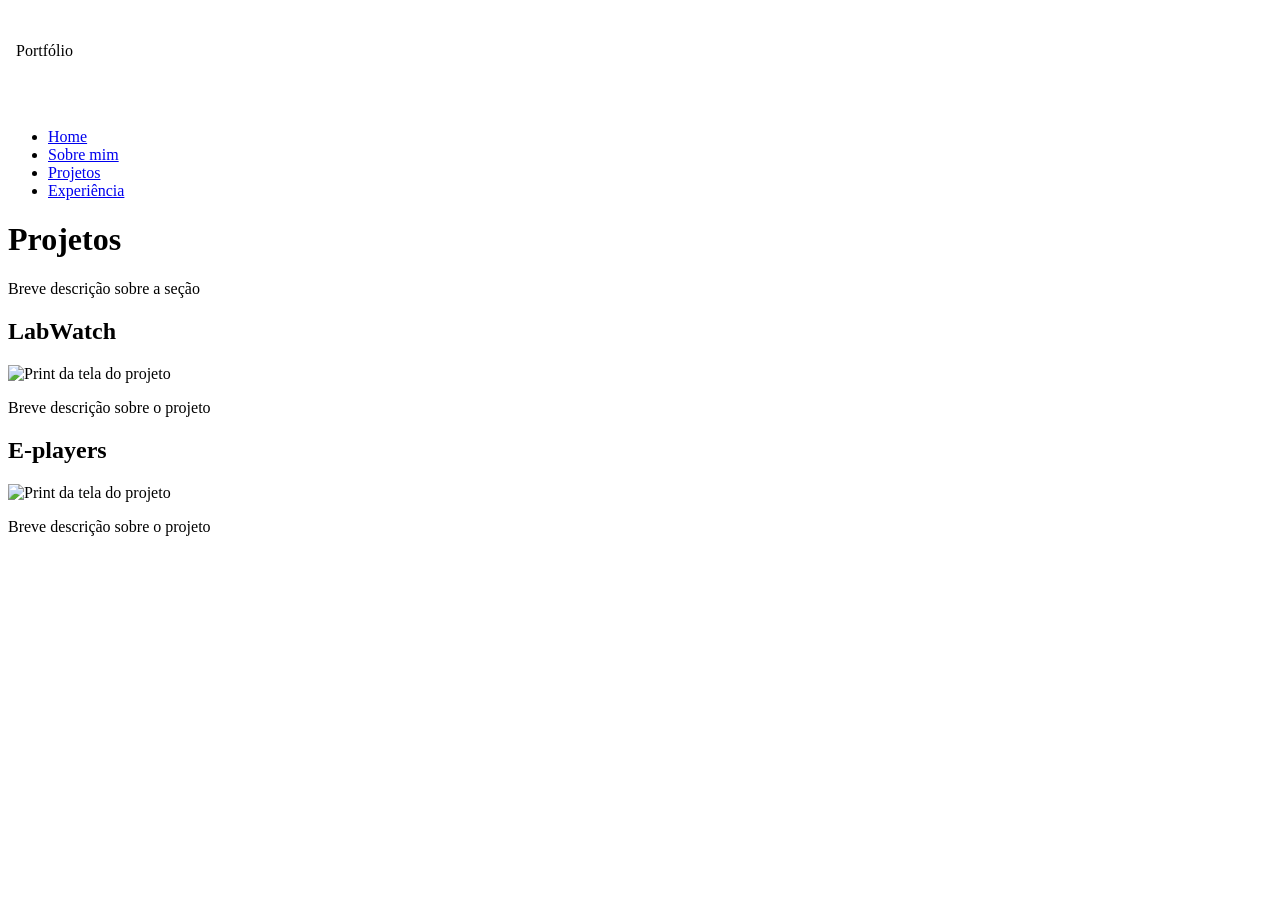
<file: atividades/A3/projetos.html>
<!DOCTYPE html>
<html lang="pt-br">

<head>
    <meta charset="UTF-8">
    <meta name="viewport" content="width=device-width, initial-scale=1.0">
    <title>Document</title>
</head>

<body>
    <iframe src="./components/header.html" style="border: none; width: 100%; height: 100px; margin: unset"></iframe>

    <aside>
        <nav>
            <ul>
                <li><a href="./home.html">Home</a></li>
                <li><a href="./sobreMim.html">Sobre mim</a></li>
                <li><a href="./projetos.html">Projetos</a></li>
                <li><a href="./experiencia.html">Experiência</a></li>
            </ul>
          </nav>
    </aside>
    <main>
        <h1>Projetos</h1>
        <p>Breve descrição sobre a seção</p>

        <section>
            <article>
                <h2>LabWatch</h2>
                <img alt="Print da tela do projeto">
                <p>Breve descrição sobre o projeto</p>
            </article>

            <article>
                <h2>E-players</h2>
                <img alt="Print da tela do projeto">
                <p>Breve descrição sobre o projeto</p>
            </article>
        </section>
    </main>
</body>

</html>
</file>
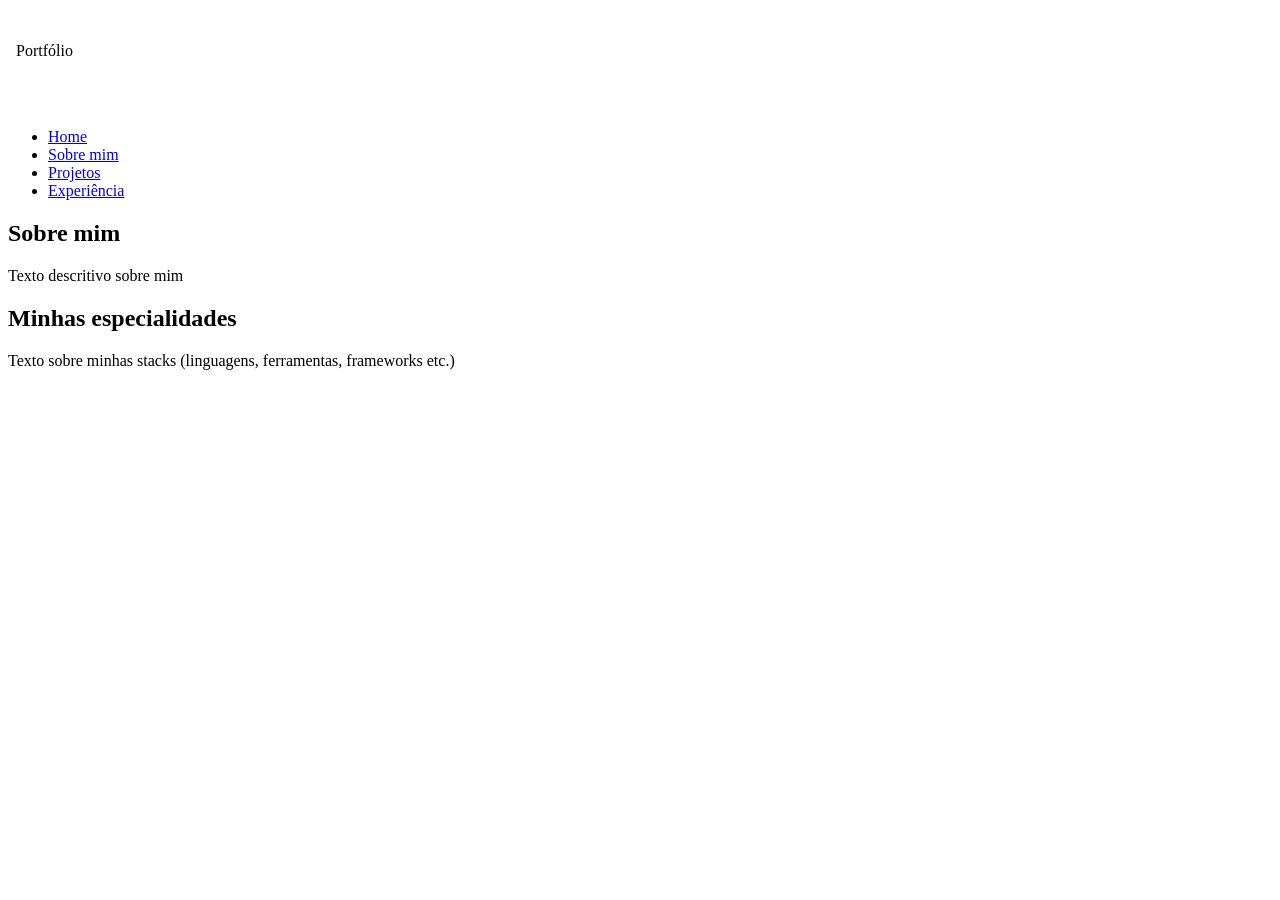
<file: atividades/A3/sobreMim.html>
<!DOCTYPE html>
<html lang="pt-br">

<head>
    <meta charset="UTF-8">
    <meta name="viewport" content="width=device-width, initial-scale=1.0">
    <title>Sobre mim</title>
</head>

<body>
    <iframe src="./components/header.html" style="border: none; width: 100%; height: 100px; margin: unset"></iframe>

    <aside>
        <nav>
            <ul>
                <li><a href="./home.html">Home</a></li>
                <li><a href="./sobreMim.html">Sobre mim</a></li>
                <li><a href="./projetos.html">Projetos</a></li>
                <li><a href="./experiencia.html">Experiência</a></li>
            </ul>
          </nav>
    </aside>

    <main>
        <section>
            <h1>Sobre mim</h1>
            <p>Texto descritivo sobre mim</p>
        </section>

        <section>
            <h2>Minhas especialidades</h2>
            <p>Texto sobre minhas stacks (linguagens, ferramentas, frameworks etc.)</p>
        </section>
    </main>
</body>

</html>
</file>
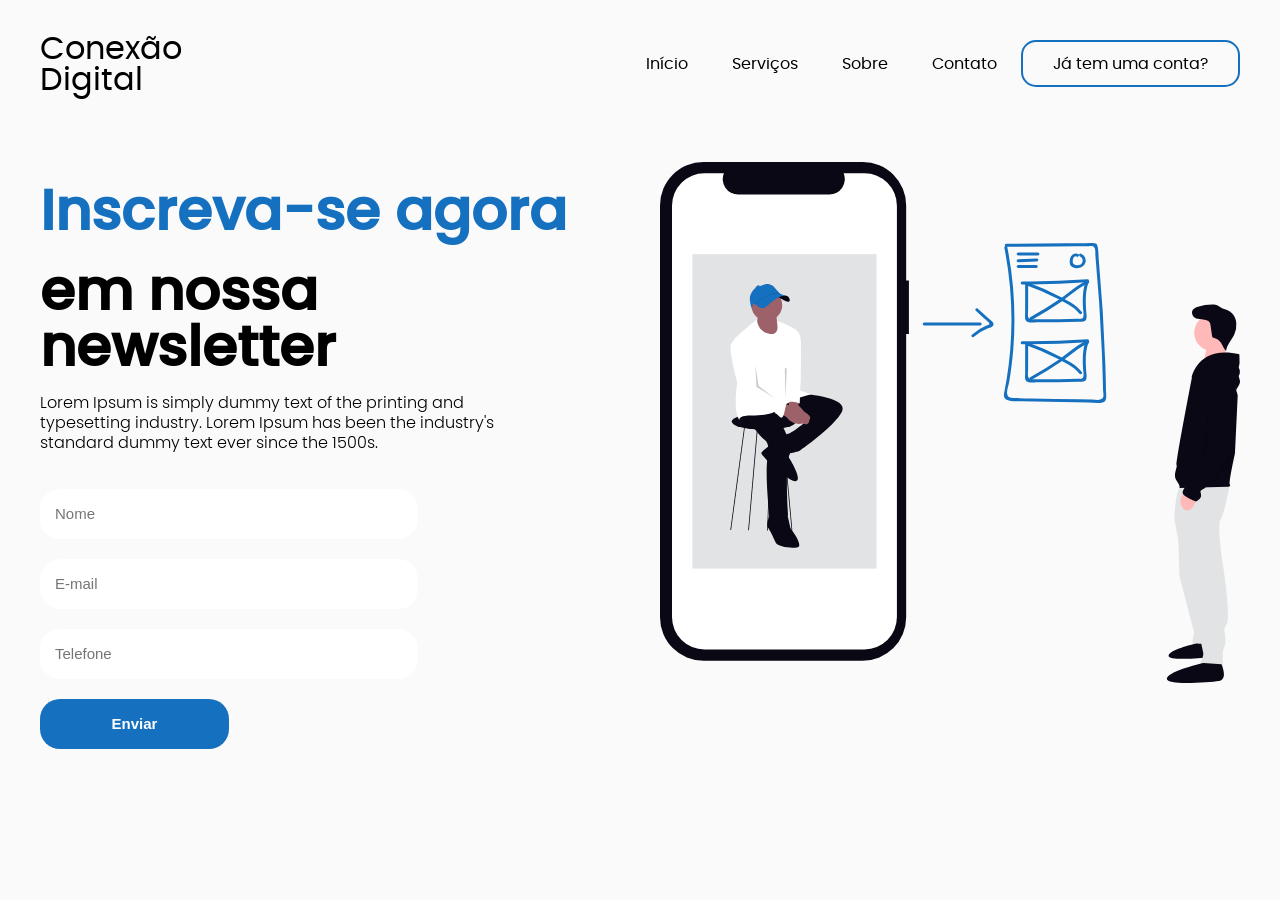
<file: atividades/A4/ativ4.html>
<!DOCTYPE html>
<html lang="pt-br">

<head>
    <meta charset="UTF-8">
    <meta name="viewport" content="width=device-width, initial-scale=1.0">
    <link rel="shortcut icon" type="imagex/png" href="../../src/img/icon.ico">
    <link href="./src/style/style.css" rel="stylesheet">
    <link href="./src/style/fonts.css" rel="stylesheet">
    <link href="./src/style/media.css" rel="stylesheet">
    <title>Atividade 4 - Landing Page</title>
    <script>
        // Função para aplicar a máscara de CPF
        function aplicarMascaraTel(input) {
            let valor = input.value;
            valor = valor.replace(/\D/g, ''); // Remove tudo que não for número
            valor = valor.replace(/^(\d{2})(\d)/, '($1) $2'); // Adiciona parênteses e espaço
            valor = valor.replace(/(\d{4})(\d)/, '$1-$2'); // Adiciona o traço
            input.value = valor;
        }
    </script>
</head>

<body>
    <header>
        <div id="title">
            <h1>Conexão</h1>
            <h1>Digital</h1>
        </div>

        <ul>
            <a href="#">
                <li>Início</li>
            </a>
            <a href="#">
                <li>Serviços</li>
            </a>
            <a href="#">
                <li>Sobre</li>
            </a>
            <a href="#">
                <li>Contato</li>
            </a>
            <a href="#" id="inscreva-se-btn">
                <li>Já tem uma conta?</li>
            </a>
        </ul>
    </header>

    <main>
        <aside>
            <div class="section__titles">
                <h2 class="section__titles-title">Inscreva-se agora</h2>
                <h2 class="section__titles-subtitle">em nossa newsletter</h2>
            </div>
            <p>
                Lorem Ipsum is simply dummy text of the printing and typesetting industry. Lorem Ipsum has been the
                industry's standard dummy text ever since the 1500s.
            </p>
            <form>
                <input type="text" placeholder="Nome">
                <input type="email" placeholder="E-mail">
                <input type="tel" oninput="aplicarMascaraTel(this)" minlength="9" maxlength="15" placeholder="Telefone">
                <input type="submit" value="Enviar">
            </form>
        </aside>

        <article>
            <img class="img__banner" src="./src/img/undraw_video-tutorial_lgts.svg"
                alt="homem dentro de celular enviando email para outro homem fora">
        </article>
    </main>

</body>

</html>
</file>
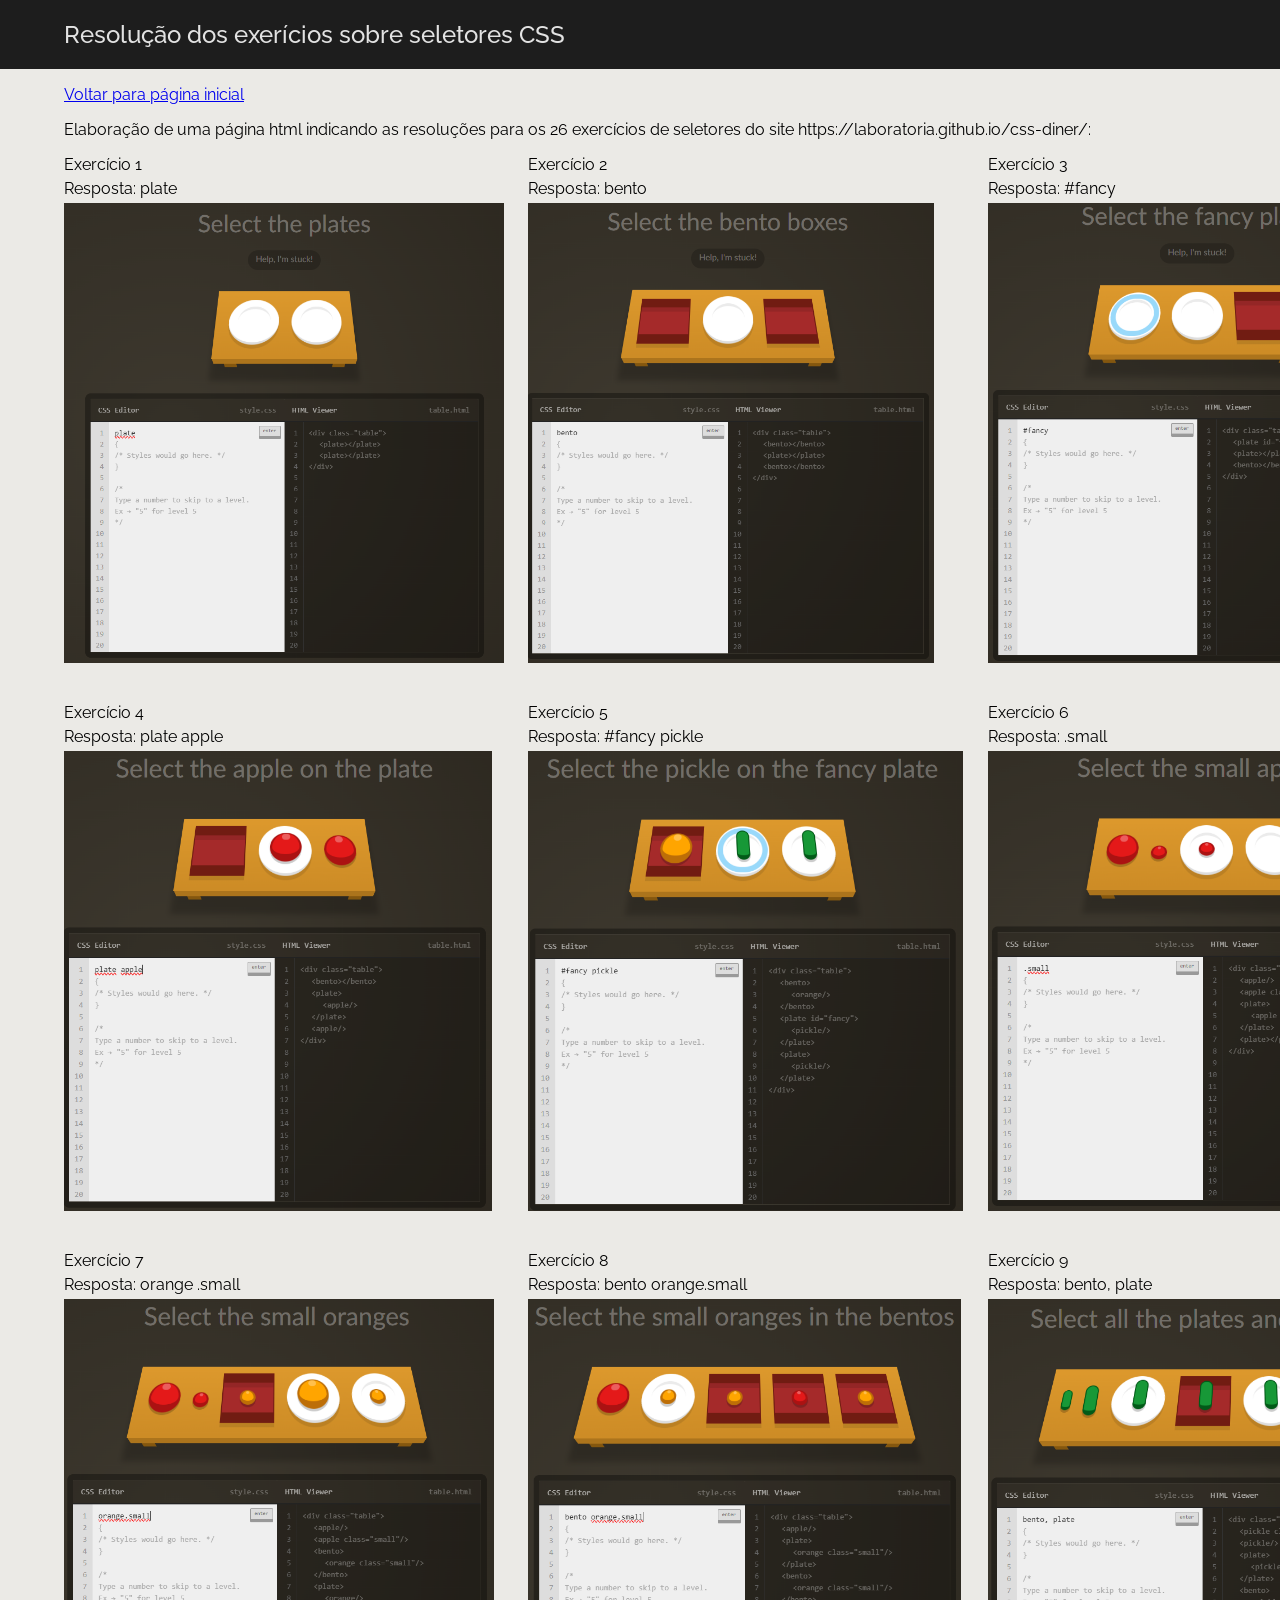
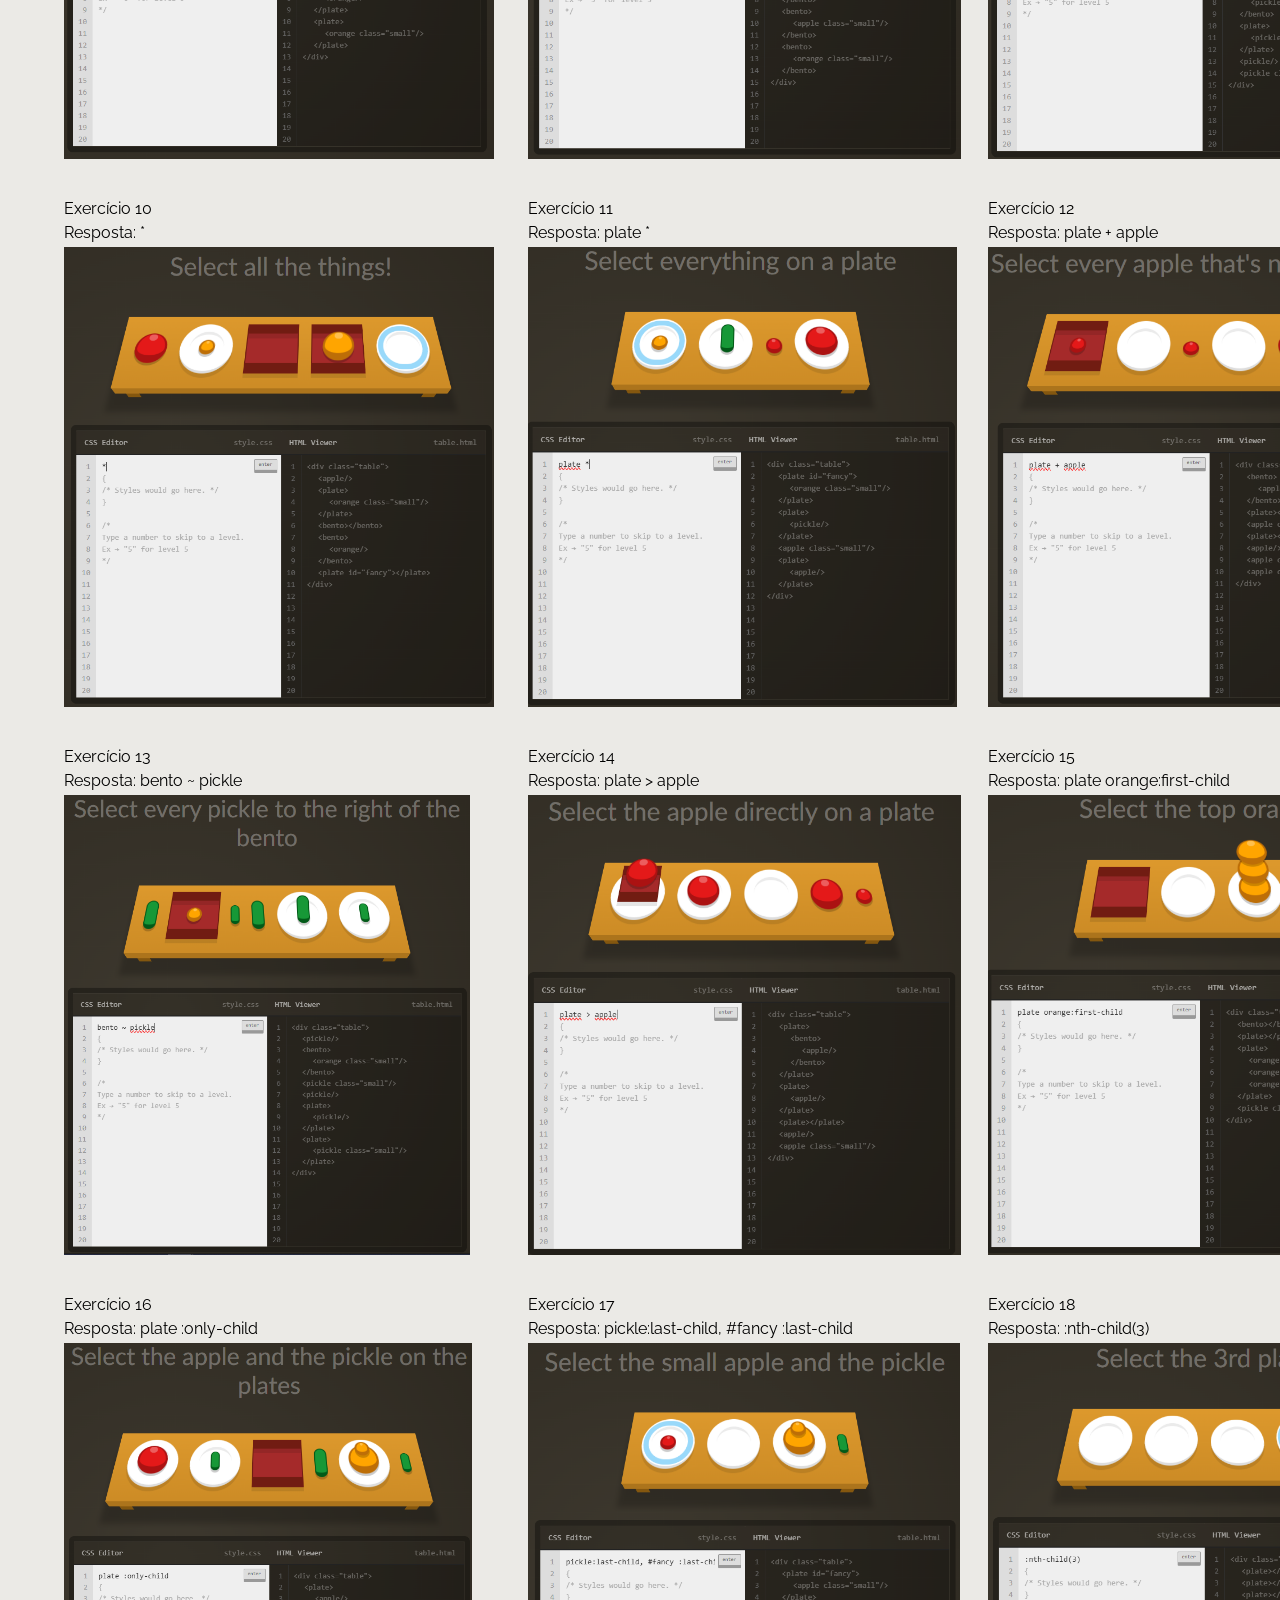
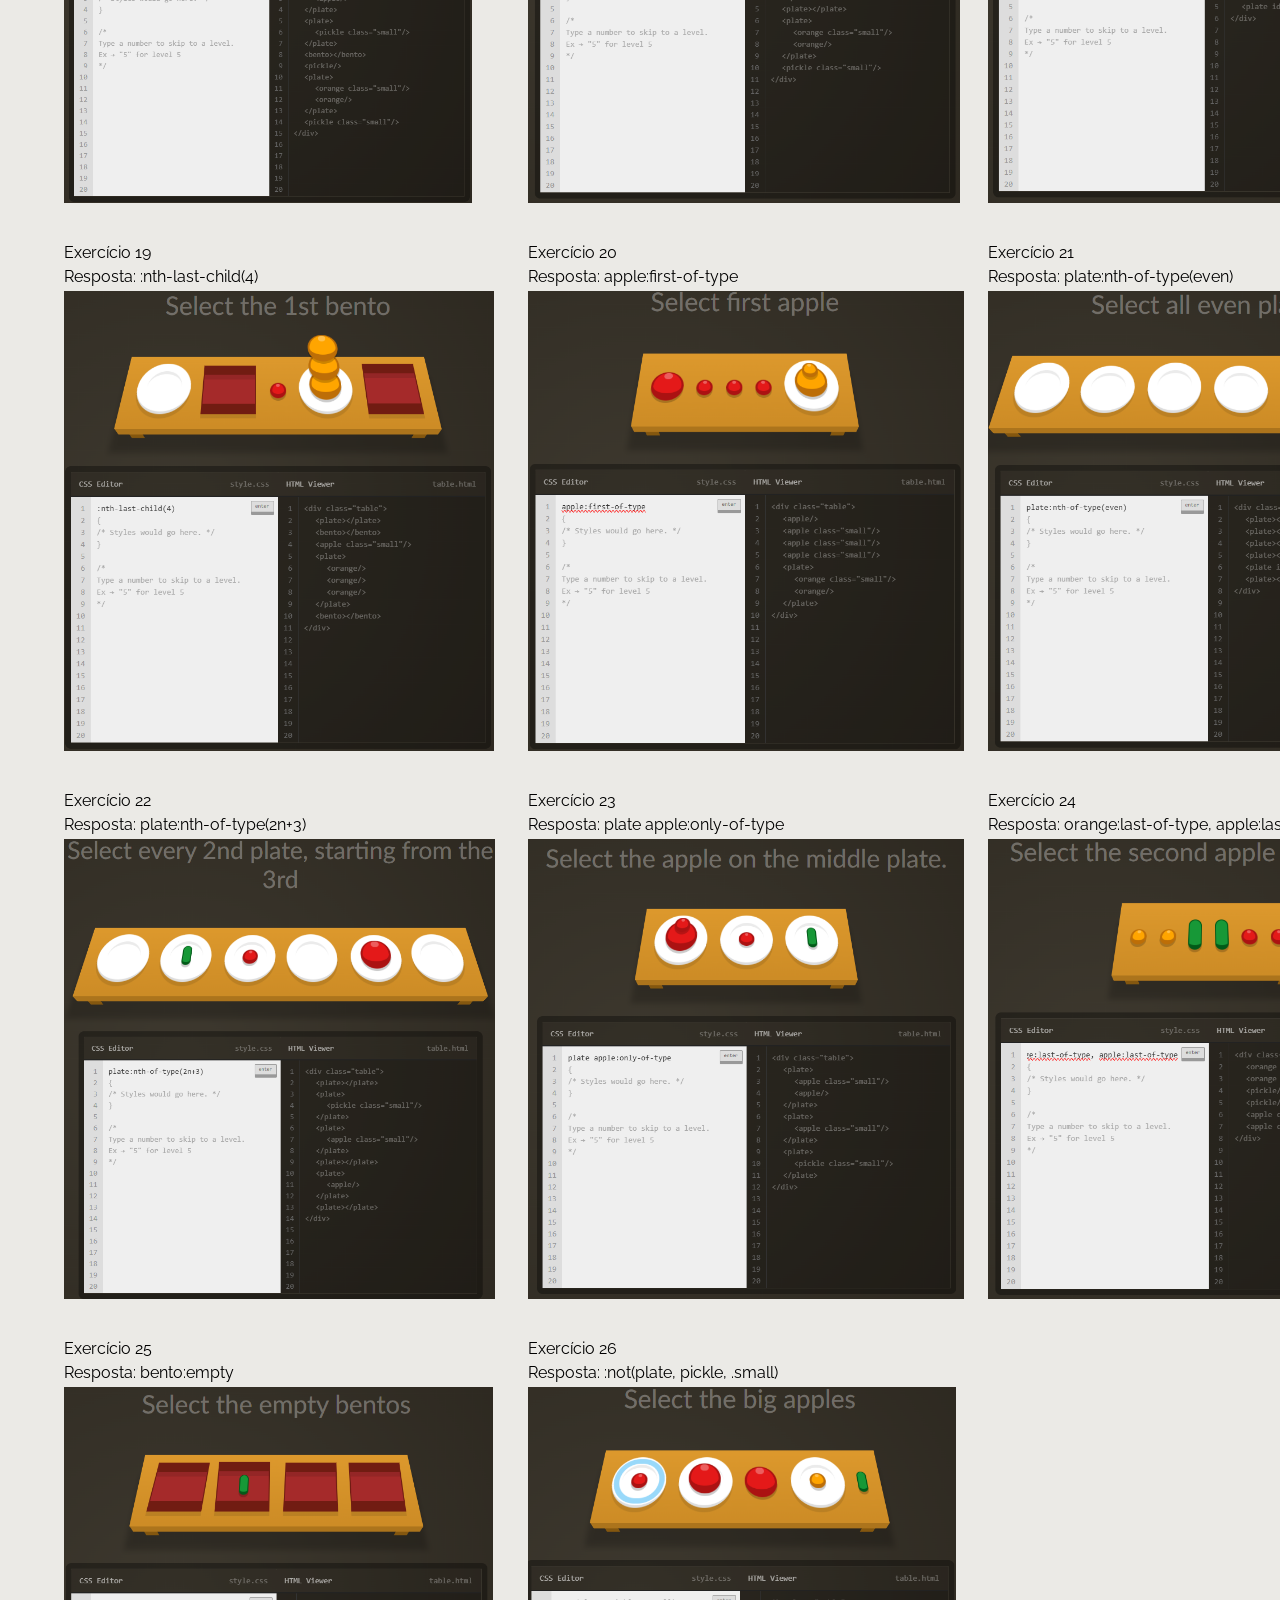
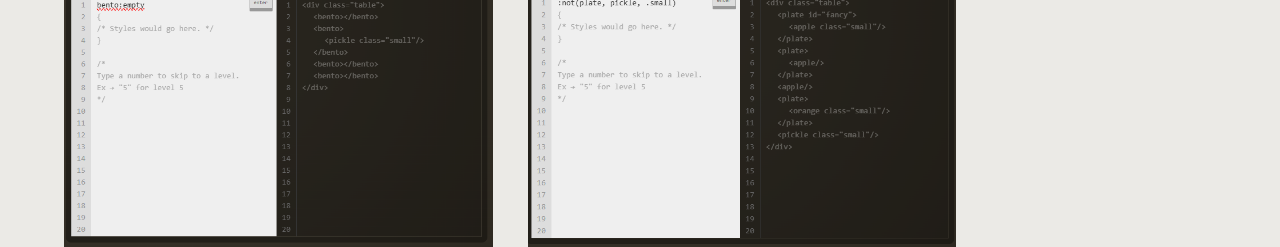
<file: atividades/A5/ativ5.html>
<!DOCTYPE html>
<html lang="pt-br">

<head>
    <meta charset="UTF-8">
    <meta name="viewport" content="width=device-width, initial-scale=1.0">
    <link href="./src/ativ5.css" rel="stylesheet">
    <link rel="shortcut icon" type="imagex/png" href="../../src/img/icon.ico">
    <title>Atividade 5 - Exercícios seletores css</title>
</head>

<body>
    <header>
        <h1 class="container">Resolução dos exerícios sobre seletores CSS</h1>
    </header>

    <section class="box__atividades container">
        <a href="../../index.html">Voltar para página inicial</a>
        <span>Elaboração de uma página html indicando as resoluções para os 26 exercícios de seletores do site https://laboratoria.github.io/css-diner/: </span>
        <div class="box__atividades-conteudo row-container" >
            <div class=box__atividades--div>
                <span>Exercício 1</span>
                <span>Resposta: plate</span>
                <img class="box__atividades--img" src="src/img/ex1.png">
            </div>
            <div class=box__atividades--div>
                <span>Exercício 2</span>
                <span>Resposta: bento</span>
                <img class="box__atividades--img" src="src/img/ex2.png">
            </div>

            <div class=box__atividades--div>
                <span>Exercício 3</span>
                <span>Resposta: #fancy</span>
                <img class="box__atividades--img" src="src/img/ex3.png">
            </div>

            <div class=box__atividades--div>
                <span>Exercício 4</span>
                <span>Resposta: plate apple</span>
                <img class="box__atividades--img" src="src/img/ex4.png">
            </div>
            <div class=box__atividades--div>
                <span>Exercício 5</span>
                <span>Resposta: #fancy pickle</span>
                <img class="box__atividades--img" src="src/img/ex5.png">
            </div>
            <div class=box__atividades--div>
                <span>Exercício 6</span>
                <span>Resposta: .small</span>
                <img class="box__atividades--img" src="src/img/ex6.png">
            </div>
            <div class=box__atividades--div>
                <span>Exercício 7</span>
                <span>Resposta: orange .small</span>
                <img class="box__atividades--img" src="src/img/ex7.png">
            </div>
            <div class=box__atividades--div>
                <span>Exercício 8</span>
                <span>Resposta: bento orange.small</span>
                <img class="box__atividades--img" src="src/img/ex8.png">
            </div>
            <div class=box__atividades--div>
                <span>Exercício 9</span>
                <span>Resposta: bento, plate</span>
                <img class="box__atividades--img" src="src/img/ex9.png">
            </div>
            <div class=box__atividades--div>
                <span>Exercício 10</span>
                <span>Resposta: *</span>
                <img class="box__atividades--img" src="src/img/ex10.png">
            </div>
            <div class=box__atividades--div>
                <span>Exercício 11</span>
                <span>Resposta: plate *</span>
                <img class="box__atividades--img" src="src/img/ex11.png">
            </div>
            <div class=box__atividades--div>
                <span>Exercício 12</span>
                <span>Resposta: plate + apple</span>
                <img class="box__atividades--img" src="src/img/ex12.png">
            </div>
            <div class=box__atividades--div>
                <span>Exercício 13</span>
                <span>Resposta: bento ~ pickle</span>
                <img class="box__atividades--img" src="src/img/ex13.png">
            </div>
            <div class=box__atividades--div>
                <span>Exercício 14</span>
                <span>Resposta: plate > apple</span>
                <img class="box__atividades--img" src="src/img/ex14.png">
            </div>
            <div class=box__atividades--div>
                <span>Exercício 15</span>
                <span>Resposta: plate orange:first-child</span>
                <img class="box__atividades--img" src="src/img/ex15.png">
            </div>
            <div class=box__atividades--div>
                <span>Exercício 16</span>
                <span>Resposta: plate :only-child</span>
                <img class="box__atividades--img" src="src/img/ex16.png">
            </div>
            <div class=box__atividades--div>
                <span>Exercício 17</span>
                <span>Resposta: pickle:last-child, #fancy :last-child</span>
                <img class="box__atividades--img" src="src/img/ex17.png">
            </div>
            <div class=box__atividades--div>
                <span>Exercício 18</span>
                <span>Resposta: :nth-child(3)</span>
                <img class="box__atividades--img" src="src/img/ex18.png">
            </div>
            <div class=box__atividades--div>
                <span>Exercício 19</span>
                <span>Resposta: :nth-last-child(4)</span>
                <img class="box__atividades--img" src="src/img/ex19.png">
            </div>
            <div class=box__atividades--div>
                <span>Exercício 20</span>
                <span>Resposta: apple:first-of-type</span>
                <img class="box__atividades--img" src="src/img/ex20.png">
            </div>
            <div class=box__atividades--div>
                <span>Exercício 21</span>
                <span>Resposta: plate:nth-of-type(even)</span>
                <img class="box__atividades--img" src="src/img/ex21.png">
            </div>
            <div class=box__atividades--div>
                <span>Exercício 22</span>
                <span>Resposta: plate:nth-of-type(2n+3)</span>
                <img class="box__atividades--img" src="src/img/ex22.png">
            </div>
            <div class=box__atividades--div>
                <span>Exercício 23</span>
                <span>Resposta: plate apple:only-of-type</span>
                <img class="box__atividades--img" src="src/img/ex23.png">
            </div>
            <div class=box__atividades--div>
                <span>Exercício 24</span>
                <span>Resposta: orange:last-of-type, apple:last-of-type</span>
                <img class="box__atividades--img" src="src/img/ex24.png">
            </div>
            <div class=box__atividades--div>
                <span>Exercício 25</span>
                <span>Resposta: bento:empty</span>
                <img class="box__atividades--img" src="src/img/ex25.png">
            </div>
            <div class=box__atividades--div>
                <span>Exercício 26</span>
                <span>Resposta: :not(plate, pickle, .small)</span>
                <img class="box__atividades--img" src="src/img/ex26.png">
            </div>
        </div>
    </section>
</body>
</html>
</file>
<file: src/styles/main.css>
@import url('https://fonts.googleapis.com/css2?family=Raleway:ital,wght@0,100..900;1,100..900&display=swap');
* {
    margin: 0;
    padding: 0;
    font-family: 'Raleway';
}

.container {
    max-width: 90%; 
    width: 100%; 
    margin: 0 auto;
    padding: 20px;
}  

body {
    background-color: #ebeae6;
}

header {
    background-color: #1D1D1D;
}

h1 {
    color: #E2E2E2;
    font-size: 1.5rem;
    font-weight: 500;
}

.box__atividades {
    padding: 1rem;
    height: 90vh;
    border-radius: 18px;
}

.box__atividades h2 {
    font-size: 1.5rem;
    font-weight: 500;
    margin-top: 2rem;
}

.box__atividades span:nth-child(2) {
    margin: 1rem 0;
    display: inline-block;
}

.box__atividades-conteudo {
    height: 10em;
    display: flex;
    flex-direction: column;
    justify-content: space-between;
}
</file>
<file: atividades/A10/src/styles/style.css>
@import url('https://fonts.googleapis.com/css2?family=Raleway:ital,wght@0,100..900;1,100..900&display=swap');
* {
    margin: 0;
    padding: 0;
    font-family: 'Raleway';
}

.container {
    max-width: 90%; 
    width: 100%; 
    margin: 0 auto;
    padding: 20px;
}  

body {
    background-color: #ebeae6;
}

header {
    background-color: #1D1D1D;
}

h1 {
    color: #E2E2E2;
    font-size: 1.5rem;
    font-weight: 500;
}

.box__atividades {
    padding: 1rem;
    height: 90vh;
    border-radius: 18px;
}

.box__atividades a {
    margin-bottom: 1rem;
}

.box__atividades p {
    margin: 1rem 0;
}

form {
    display: flex;
    flex-direction: column;
    align-items: center; 
    border: solid 1px;
    border-radius: 15px;
    margin: 1rem auto !important;
    width: 450px;
    padding: 26px 24px;
    background-color: #FAFAFA;
}

legend {
    text-align: center;
    color: #fff;
    font-size: 2rem;
}

label {
    
    align-self: baseline;
}

.div_inputs {
    display: flex;
    flex-direction: column;
    width: 65%;
}

.div_inputs label{
    margin: 1em 0 0.5em 0;
}

.div_inputs input {
    height: 1.5rem;
    padding-left: 0.5rem;
}

#notaFiscal {
    padding: 0px;
}

.form_radiobox {
    display: flex;
    flex-direction: column;
    width: 35%;
    gap: 10px;
}

.form_radiobox span {
    margin-top: 2rem;
}

.form_radiobox label {
    width: auto;
    display: inline-block;
}

.form_div {
    display: flex;
    flex-direction: column;
    width: 35%;
}

.form_div label {
    margin: 2rem 0 1rem 0;
}


.form_btn {
    /*padding: 1em 5em; */
    background-color: #000340;
    color: #fff;
    border-radius: 5px;
    text-align: center;
    text-decoration: none;
    display: inline-block;
    text-align: center;
    text-decoration: none;
    display: inline-block;
    width: 10rem;
    height: 2rem;
    margin: 2rem auto;
    border: none;
}

.form_btn:hover {
    background-color: #050c86;
    cursor: pointer;
}
</file>
<file: atividades/A6/src/style/style.css>
@import url('https://fonts.googleapis.com/css2?family=Raleway:ital,wght@0,100..900;1,100..900&display=swap');


* {
    margin: 0;
    padding: 0;
    font-family: 'Raleway';
}

.container {
    max-width: 90%; 
    width: 100%; 
    margin: 0 auto;
    padding: 20px;
}  

:root {
    --background-light: #ebeae6;
    --background-dark: #0F0F0F;
    --header-light: #1D1D1D;
    --header-dark: #000340;
    --font-light: #000;
    --font-dark: #fff;
}

.body_light {
    background-color: var(--background-light);
    color: var(--font-light);
}

.header_light {
    background-color: var(--header-light);
}

.body_dark {
    background-color: var(--background-dark);
    color: var(--font-dark);
}

.header_dark {
    background-color: var(--header-dark);
}

h1 {
    color: #E2E2E2;
    font-size: 1.5rem;
    font-weight: 500;
}

.input_mode {
    position: fixed;
    z-index: 1;
    top: 23px;
    right: 100px;
    cursor: pointer;
}

#mode{
    -webkit-appearance: none;
    -moz-appearance: none;    /* For Firefox */
    appearance: none;         /* Standard */
    background-color: #f1f1f1;
    width: 50px;
    height: 25px;
    border-radius: 15px;
}

#mode::before {
    left: 0;
    content: "\f185";
    font-weight: 900;
    -webkit-font-smoothing: antialiased;
    display: flex;
    align-items: center;
    justify-content: center;
    color: #e7c70e;
    font: normal 900 1em/1 "Font Awesome 6 Free";
    font-size: 16px;
    position: absolute;
    height: 25px;
    width: 25px;
    background-color: var(--background-dark);
    border-radius: 20px;
    transform: scale(0.9);
    transition: 0.7s ease all;
}

#mode:checked::before {
    background-color: var(--background-light);
    left: 22px;
    font-weight: 900;
    font-size: 20px;
    content: "\f186"; 
    color: #000;
    display: flex;
    align-items: center;
    justify-content: center;
    font-family: "Font Awesome 6 Free";
}

#mode:checked {
    background-color: #e7c70e;
}

.box__atividades {
    padding: 1rem;
    display: flex;
    flex-direction: column;
    height: max-content;
    border-radius: 18px;
}

.box__atividades span:nth-child(2) {
    margin: 1rem 0;
    display: inline-block;
}

.box__atividades-conteudo p {
    margin-top:1rem;
    text-align: justify;
}
</file>
<file: atividades/A7/src/styles/style.css>
@import url('https://fonts.googleapis.com/css2?family=Raleway:ital,wght@0,100..900;1,100..900&display=swap');

* {
    margin: 0;
    padding: 0;
    font-family: 'Raleway';
}

.container {
    max-width: 90%;
    width: 100%;
    margin: 0 auto;
    padding: 20px;
}

body {
    background-color: #ebeae6;
}

header {
    background-color: #1D1D1D;
}

h1 {
    color: #E2E2E2;
    font-size: 1.5rem;
    font-weight: 500;
}

h2 {
    margin-top: 1rem;
}

.box__atividades {
    padding: 1rem;
    height: 90vh;
    border-radius: 18px;
}

.box__atividades a {
    margin-bottom: 1rem;
}

.box__atividades p {
    margin: 1rem 0;
}

.box_definicao {
    display: flex;
    gap: 55px;
}

.box_definicao-content {
    flex: 2;
}

.box_definicao p {
    text-align: justify;
}

.box_definicao figure {
    flex: 1;
    /* Área menor para a imagem */
    text-align: center;
}

.box_definicao figcaption {
    text-align: center;
    font-size: 0.9rem;
    color: gray;
}

.box_definicao img {
    max-width: 450px;
    width: 100%;
    height: auto;
    object-fit: contain;
}

.box_subconteudo h3 {
    margin-top: 1rem;
}

.box_subconteudo li,  .box_definicao li{
    margin-top: 0.5rem;
}

.box_referencias ul {
    max-width: 98%;
    text-align: justify
}

.box_referencias li {
    margin: 1rem 0;
}
</file>
<file: atividades/A8/src/style/style.css>
@import url('https://fonts.googleapis.com/css2?family=Raleway:ital,wght@0,100..900;1,100..900&display=swap');
* {
    margin: 0;
    padding: 0;
    font-family: 'Raleway';
}

.container {
    max-width: 90%; 
    width: 100%; 
    margin: 0 auto;
    padding: 20px;
}  

body {
    background-color: #ebeae6;
}

header {
    background-color: #1D1D1D;
}

h1 {
    color: #E2E2E2;
    font-size: 1.5rem;
    font-weight: 500;
}

h2 {
    margin: 2rem 0;
}

.box__atividades {
    padding: 1rem;
    /* height: 90vh; */
    border-radius: 18px;
    display: flex;
    flex-direction: column;
    align-items: center;
}

th, td {
    padding: 15px;
    text-align: left;
    border: solid 1px;
    width: 30em;
  }
</file>
<file: atividades/A9/src/styles/style.css>
@import url('https://fonts.googleapis.com/css2?family=Raleway:ital,wght@0,100..900;1,100..900&display=swap');
* {
    margin: 0;
    padding: 0;
    font-family: 'Raleway';
}

.container {
    max-width: 90%; 
    width: 100%; 
    margin: 0 auto;
    padding: 20px;
}  

body {
    background-color: #ebeae6;
}

header {
    background-color: #1D1D1D;
}

h1 {
    color: #E2E2E2;
    font-size: 1.5rem;
    font-weight: 500;
}

.box__atividades {
    padding: 1rem;
    height: 90vh;
    border-radius: 18px;
    display: flex;
    flex-direction: column;
}

.box__atividades a {
    margin-bottom: 1rem;
}

.box__atividades-conteudo {
    margin-top: 2rem;
    width: 400px;
    height: 370px;
    display: flex;
    flex-direction: column;
    justify-content: center;
    align-items: center;
    border: #1D1D1D solid 1px;
    border-radius: 52% 48% 49% 51% / 48% 0% 100% 52% 
}
</file>
<file: atividades/AEXTRA/src/styles/style.css>
@import url('https://fonts.googleapis.com/css2?family=Raleway:ital,wght@0,100..900;1,100..900&display=swap');
* {
    margin: 0;
    padding: 0;
    font-family: 'Raleway';
}

.container {
    max-width: 90%; 
    width: 100%; 
    margin: 0 auto;
    padding: 20px;
}  

header {
    background: #1D1D1D;
    height: 5rem;
    display: flex;
    justify-content: center;
    align-items: center;
}

body {
    background-color: #F9F9F9;
}

form {
    display: flex;
    flex-direction: column;
    align-items: center; 
    border: solid 1px;
    margin: 1rem auto !important;
}

legend {
    text-align: center;
    color: #fff;
    font-size: 2rem;
}

label {
    
    align-self: baseline;
}

.div_inputs {
    display: flex;
    flex-direction: column;
    width: 35%;
}

.div_inputs label{
    margin: 1em 0 0.5em 0;
}

.form_radiobox {
    display: flex;
    flex-direction: column;
    width: 35%;
    gap: 10px;
}

.form_radiobox span {
    margin-top: 2rem;
}

.form_radiobox label {
    width: auto;
    display: inline-block;
}

.form_div {
    display: flex;
    flex-direction: column;
    width: 35%;
}

.form_div label {
    margin: 2rem 0 1rem 0;
}

.form_check {
    display: flex;
    margin-top: 1rem;
    gap: 5px;
}

.form_check label {
    margin: 0;
}

.form_btn {
    /*padding: 1em 5em; */
    background-color: #000340;
    color: #fff;
    border-radius: 5px;
    text-align: center;
    text-decoration: none;
    display: inline-block;
    text-align: center;
    text-decoration: none;
    display: inline-block;
    width: 10rem;
    height: 2rem;
    margin: 2rem auto;
    border: none;
}

.form_btn:hover {
    background-color: #050c86;
    cursor: pointer;
}

th, td {
    padding: 15px;
    text-align: center;
    border: solid 1px;
  }

footer  {
    background-color: #0F0F0F;
    color: #fff;
    display: flex;
    align-items: center;
    justify-content: center;
    height: 5rem;
}
</file>
<file: atividades/A2/src/style/atv.css>
@import url('https://fonts.googleapis.com/css2?family=Raleway:ital,wght@0,100..900;1,100..900&display=swap');

.box__prototipo {
    display: flex;
    flex-direction: column;
    height: max-content;
    padding: 1rem;
}

.box__prototipo span {
    margin-top:1rem;
}

h2 {
    color: #1D1D1D;
    margin: 1rem 0;
}
</file>
<file: atividades/A4/src/style/style.css>
body{
    background-color: #fafafa;
    color: white;
    font-family: poppinsregular;
    max-width: 1200px;
    margin: 0 auto;
    padding: 15px;
}

header{
    display: flex;
    flex-direction: row;
    justify-content: space-between;
    align-items: center;
}

#title{
    flex-direction: column;
    line-height: 10px;
}

li{
    display: inline-block;
    margin: 20px;
}

a{
    color: white;
    text-decoration: none;
}

a:hover{
    color: #1570BF;
    transition: 0.3s all;
}

#inscreva-se-btn{
    border: 2px solid #1570BF;
    padding: 10px;
    border-radius: 15px;
}

#inscreva-se-btn:hover{
    background-color: #1570BF;
    color: #000;
}

h1{
    font-weight: 200;
}

main{
    display: flex;
    flex-direction: row;
    margin-top: 50px;
}

h2{
    font-size: 56px;
    line-height: 10px;
    font-family: poppinsmedium;
}

.section__titles {
    display: flex;
    flex-wrap: wrap;
}

.section__titles-title{
    color: #1570BF;
}

.section__titles-subtitle {
    line-height: unset;
    margin: unset;
    color: #000;
}

p{
    line-height: 20px;
    max-width: 500px;
    font-family: poppinslight;
    color: #000;
}

li {
    color: #000;
}

h1 {
    color: #000;
}

img{
    width: 580px;
}

form{
    display: flex;
    flex-direction: column;
    width: 70%;
}

form [type="submit"]{
    height: 50px;
    width: 50%;
    background-color: #1570BF;
    color: white;
    font-weight: bold;
}
form [type="submit"]:hover{
    cursor: pointer;
}

input{
    margin-top: 20px;
    height: 20px;
    padding: 15px;
    border-radius: 20px;
    border: none;
    font-size: 15px;
}

.img__banner {
    margin-left: 5rem;
}
</file>
<file: atividades/A4/src/style/fonts.css>
@font-face {
    font-family: 'poppinsblack';
    src: url('../fonts/poppins-black-webfont.woff2') format('woff2'),
         url('../fonts/poppins-black-webfont.woff') format('woff');
    font-weight: normal;
    font-style: normal;
  
  }
   
  
  @font-face {
    font-family: 'poppinsbold';
    src: url('../fonts/poppins-bold-webfont.woff2') format('woff2'),
         url('../fonts/poppins-bold-webfont.woff') format('woff');
    font-weight: normal;
    font-style: normal;
  
  }
  
  
  @font-face {
    font-family: 'poppinslight';
    src: url('../fonts/poppins-light-webfont.woff2') format('woff2'),
         url('../fonts/poppins-light-webfont.woff') format('woff');
    font-weight: normal;
    font-style: normal;
  
  }
  
  
  @font-face {
    font-family: 'poppinsmedium';
    src: url('../fonts/poppins-medium-webfont.woff2') format('woff2'),
         url('../fonts/poppins-medium-webfont.woff') format('woff');
    font-weight: normal;
    font-style: normal;
  
  }
  
  @font-face {
    font-family: 'poppinsregular';
    src: url('../fonts/poppins-regular-webfont.woff2') format('woff2'),
         url('../fonts/poppins-regular-webfont.woff') format('woff');
    font-weight: normal;
    font-style: normal;
  
  }
  
  @font-face {
    font-family: 'poppinssemibold';
    src: url('../fonts/poppins-semibold-webfont.woff2') format('woff2'),
         url('../fonts/poppins-semibold-webfont.woff') format('woff');
    font-weight: normal;
    font-style: normal;
  
  }
</file>
<file: atividades/A4/src/style/media.css>
@media screen and (max-width: 760px){

    header{
        flex-direction: column;
    }

    main{
        flex-direction: column;
    }

    h2{
        font-size: 38px;
    }

    form{
        margin: 0 auto;
        width: 100%;
    }

    input{
        align-self: center;
    }

    img{
        display: none;
    }

    ul{
        text-align: center;
    }
}
</file>
<file: atividades/A5/src/ativ5.css>
@import url('https://fonts.googleapis.com/css2?family=Raleway:ital,wght@0,100..900;1,100..900&display=swap');
* {
    margin: 0;
    padding: 0;
    font-family: 'Raleway';
}

body {
    background-color: #ebeae6;
}

.container {
    max-width: 90%; 
    width: 100%; 
    margin: 0 auto;
    padding: 20px;
}  

header {
    background-color: #1D1D1D;
}

h1 {
    color: #E2E2E2;
    font-size: 1.5rem;
    font-weight: 500;
}

h2 {
    color: #1D1D1D;
}

.box__atividades {
    display: flex;
    flex-direction: column;
    padding: 1rem;
    height: 90vh;
}

.box__atividades > span:nth-child(2) {
    margin-top:1rem;
}

.box__atividades-conteudo {
    margin-top: 1rem;
    height: 10em;
    display: flex;
    justify-content: space-between;
    flex-wrap: wrap;
}

.box__atividades--div {
    display: flex;
    flex-direction: column;
    align-items: baseline;
    flex-wrap: wrap;
}

.box__atividades--div span {
    margin-bottom: 5px;
}

.box__atividades--img {
    max-width:1000px;
    max-height:460px;
    width: auto;
    height: auto;
    object-fit: contain;
}

.row-container {
    display: grid;
    grid-template-columns: repeat(3, 1fr);
    row-gap: 40px;
    column-gap: 24px;
}
</file>
